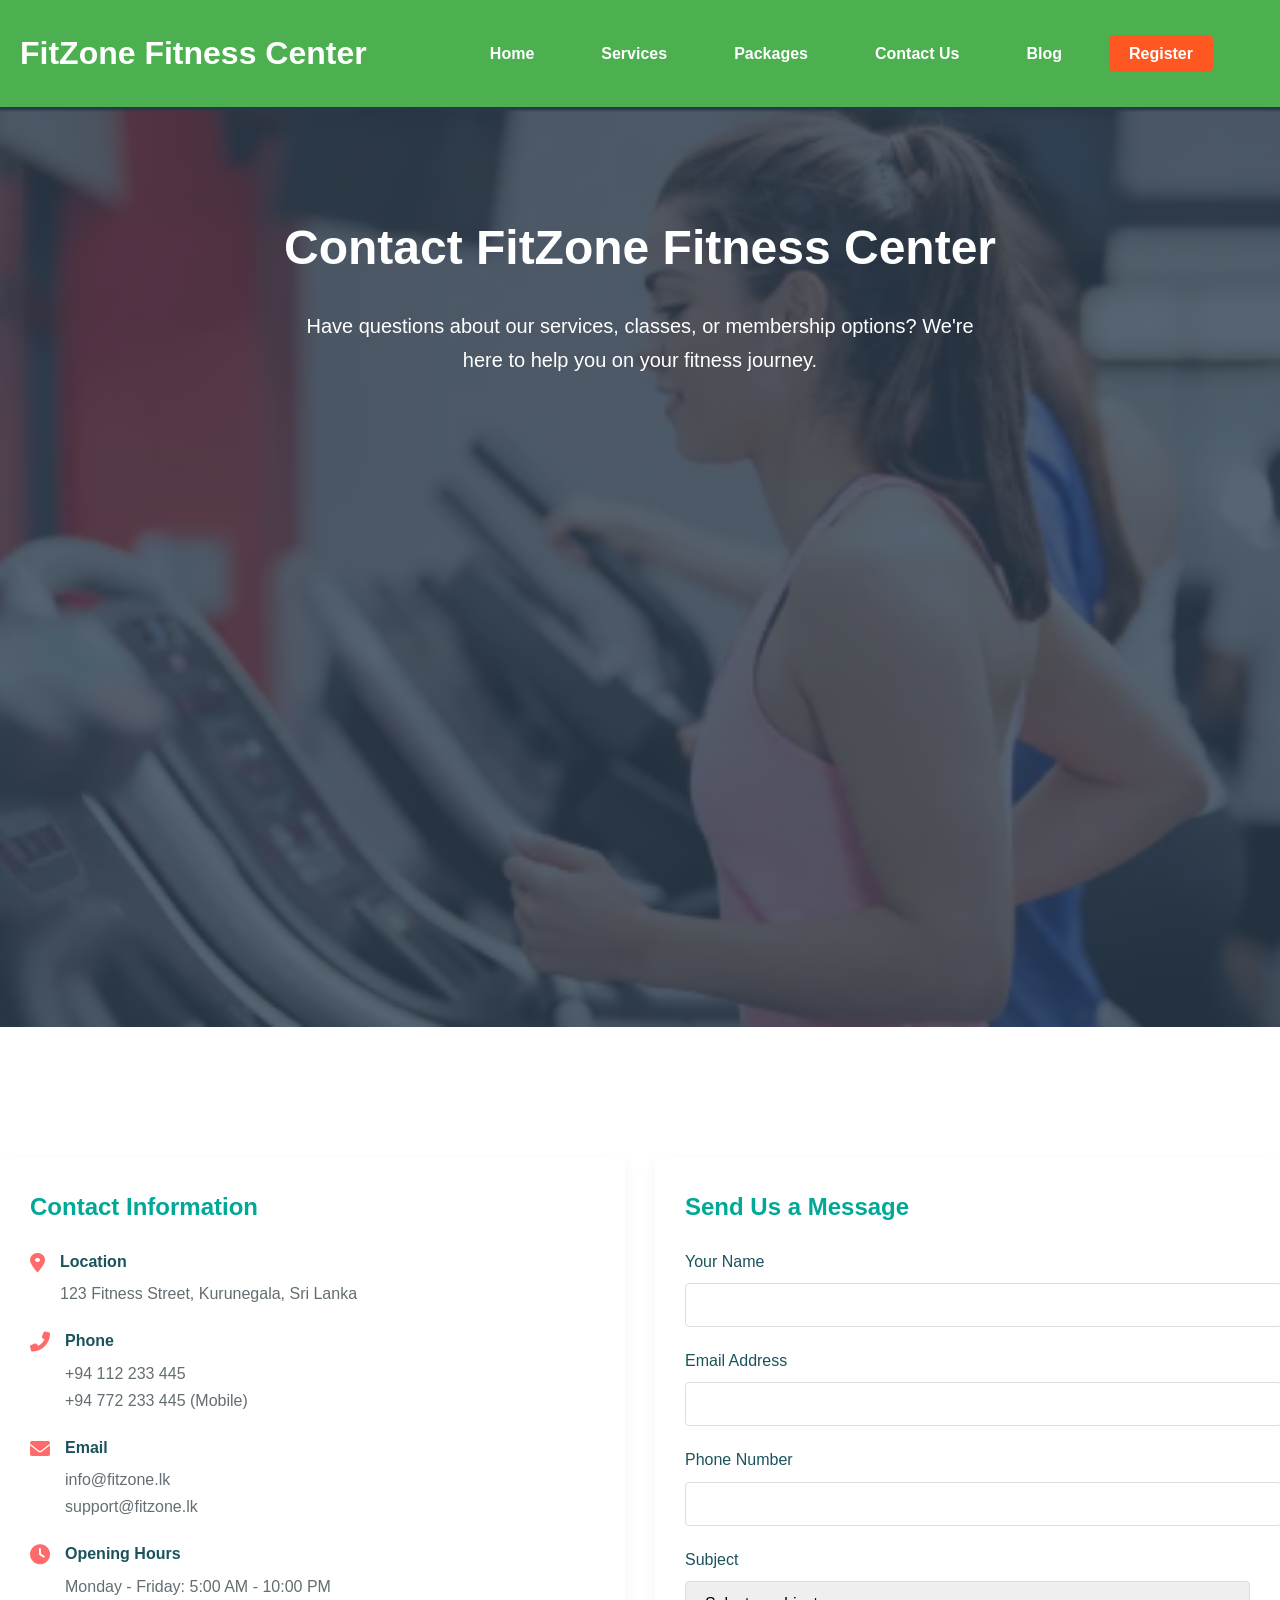
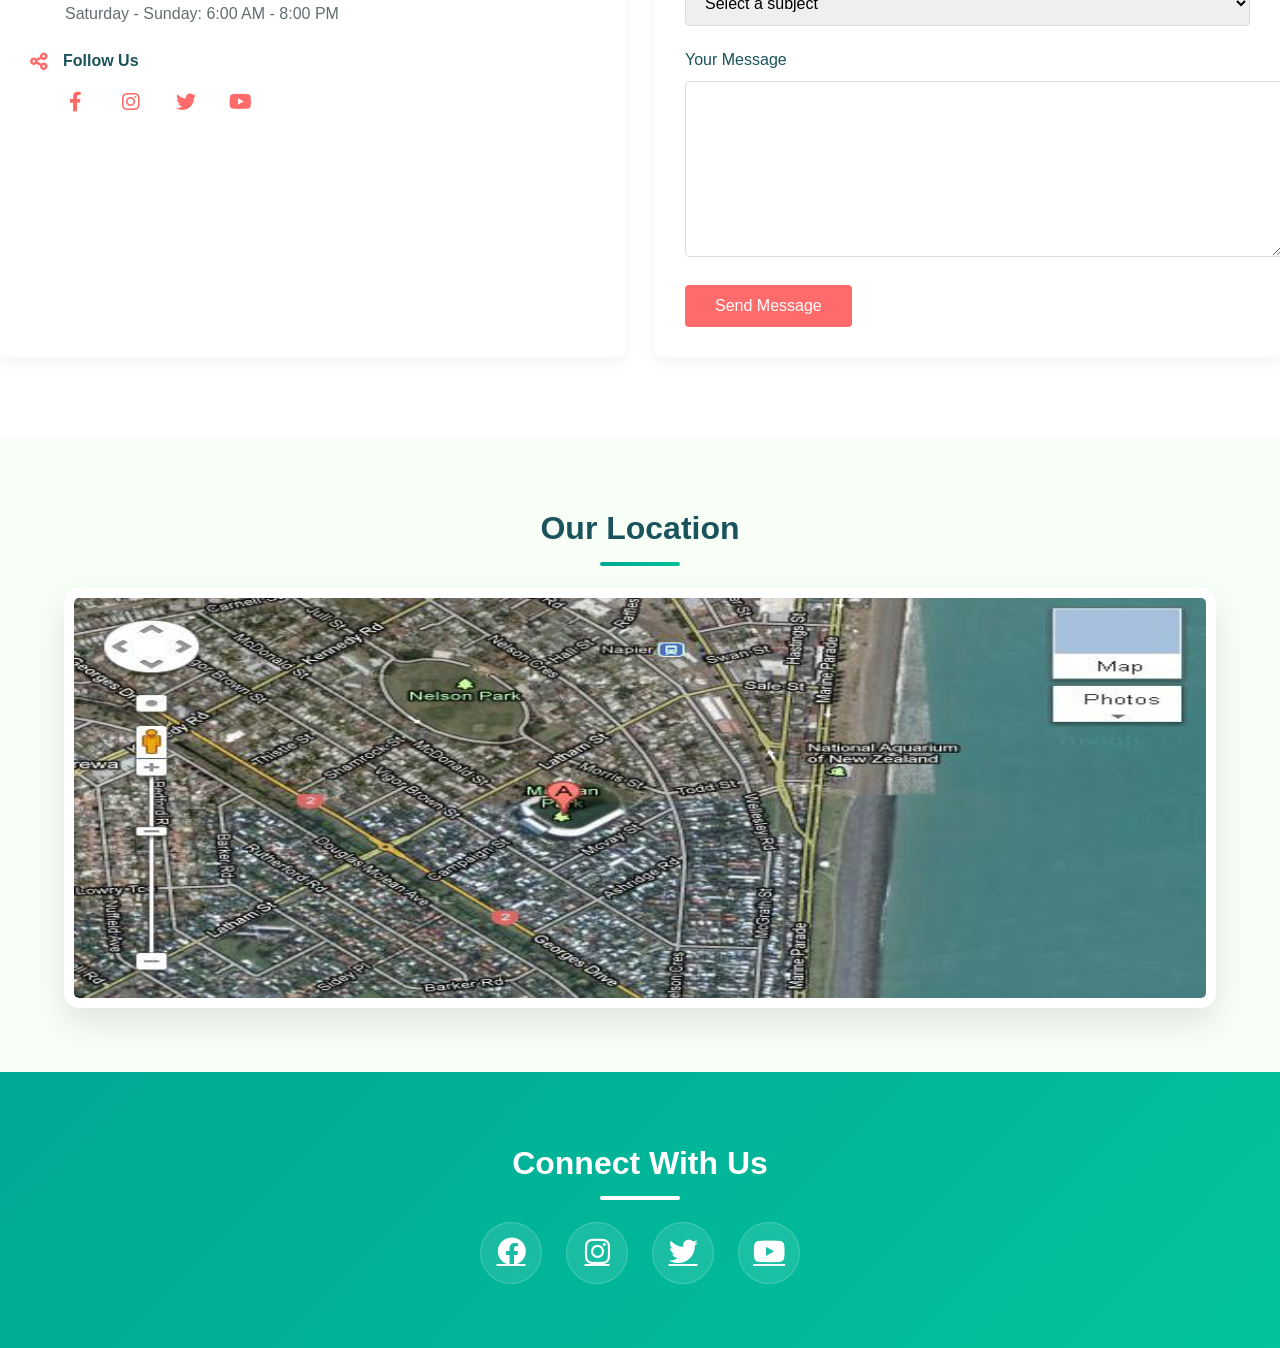
<file: ContactUs.html>
<!DOCTYPE html>
<html lang="en">
<head>
    <meta charset="UTF-8">
    <meta name="viewport" content="width=device-width, initial-scale=1.0">
    <title> FitZone Fitness Center</title>
    <link rel="stylesheet" href="https://cdnjs.cloudflare.com/ajax/libs/font-awesome/6.0.0/css/all.min.css">
    <link rel="stylesheet" href="ContactUs.css">
</head>
<body>
    <header>
        <h1>FitZone Fitness Center</h1>
        
        <nav>
            <ul>
                <li><a href="index.html">Home</a></li>
                <li><a href="services.html">Services</a></li>
                <li><a href="Packages.html">Packages</a></li>
                <li><a href="ContactUs.html">Contact Us</a></li>
                <li><a href="blog.html">Blog</a></li>
                <li><a href="login.html" class = "btn">Register</a></li>
        </nav>
    </header>

    <body>
               
       
      

    <!-- Hero Section -->
    <section class="hero">
        <div class="container">
            <h1>Contact FitZone Fitness Center</h1>
            <p>Have questions about our services, classes, or membership options? We're here to help you on your fitness journey.</p>
        </div>
    </section>

    <!-- Contact Section -->
    <section class="contact-section">
        <div class="container">
            <div class="section-title">
                
            </div>
            
            <div class="contact-container">
                <div class="contact-info">
                    <h3>Contact Information</h3>
                    
                    <div class="info-item">
                        <i class="fas fa-map-marker-alt"></i>
                        <div class="info-content">
                            <h4>Location</h4>
                            <p>123 Fitness Street, Kurunegala, Sri Lanka</p>
                        </div>
                    </div>
                    
                    <div class="info-item">
                        <i class="fas fa-phone-alt"></i>
                        <div class="info-content">
                            <h4>Phone</h4>
                            <p><a href="tel:+94112233445">+94 112 233 445</a></p>
                            <p><a href="tel:+94772233445">+94 772 233 445</a> (Mobile)</p>
                        </div>
                    </div>
                    
                    <div class="info-item">
                        <i class="fas fa-envelope"></i>
                        <div class="info-content">
                            <h4>Email</h4>
                            <p><a href="mailto:info@fitzone.lk">info@fitzone.lk</a></p>
                            <p><a href="mailto:support@fitzone.lk">support@fitzone.lk</a></p>
                        </div>
                    </div>
                    
                    <div class="info-item">
                        <i class="fas fa-clock"></i>
                        <div class="info-content">
                            <h4>Opening Hours</h4>
                            <p>Monday - Friday: 5:00 AM - 10:00 PM</p>
                            <p>Saturday - Sunday: 6:00 AM - 8:00 PM</p>
                        </div>
                    </div>
                    
                    <div class="info-item">
                        <i class="fas fa-share-alt"></i>
                        <div class="info-content">
                            <h4>Follow Us</h4>
                            <div class="social-links">
                                <a href="#"><i class="fab fa-facebook-f"></i></a>
                                <a href="#"><i class="fab fa-instagram"></i></a>
                                <a href="#"><i class="fab fa-twitter"></i></a>
                                <a href="#"><i class="fab fa-youtube"></i></a>
                            </div>
                        </div>
                    </div>
                </div>
                
                <div class="contact-form">
                    <h3>Send Us a Message</h3>
                    <form action="submit_contact.php" method="POST">
                        <div class="form-group">
                            <label for="name">Your Name</label>
                            <input type="text" id="name" name="name" class="form-control" required>
                        </div>
                        
                        <div class="form-group">
                            <label for="email">Email Address</label>
                            <input type="email" id="email" name="email" class="form-control" required>
                        </div>
                        
                        <div class="form-group">
                            <label for="phone">Phone Number</label>
                            <input type="tel" id="phone" name="phone" class="form-control">
                        </div>
                        
                        <div class="form-group">
                            <label for="subject">Subject</label>
                            <select id="subject" name="subject" class="form-control" required>
                                <option value="" disabled selected>Select a subject</option>
                                <option value="membership">Membership Inquiry</option>
                                <option value="classes">Class Schedule</option>
                                <option value="personal-training">Personal Training</option>
                                <option value="feedback">Feedback/Suggestion</option>
                                <option value="other">Other</option>
                            </select>
                        </div>
                        
                        <div class="form-group">
                            <label for="message">Your Message</label>
                            <textarea id="message" name="message" class="form-control" required></textarea>
                        </div>
                        
                        <button type="submit" class="submit-btn">Send Message</button>
                    </form>
                </div>
            </div>
        </div>
    </section>


        <section class="location-map">
            <h2>Our Location</h2>
            <div class="map-container">
                <!-- Google Maps embed code -->
                <img src="kuru.jpg" width="100%" height="450" style="border:0;" allowfullscreen="" loading="lazy"></iframe>
            </div>
        </section>

        <section class="social-media">
            <h2>Connect With Us</h2>
            <div class="social-icons">
                <a href="#"><i class="fab fa-facebook"></i></a>
                <a href="#"><i class="fab fa-instagram"></i></a>
                <a href="#"><i class="fab fa-twitter"></i></a>
                <a href="#"><i class="fab fa-youtube"></i></a>
            </div>
        </section>
    </main>

               
   
    </body>
    </html>
</file>
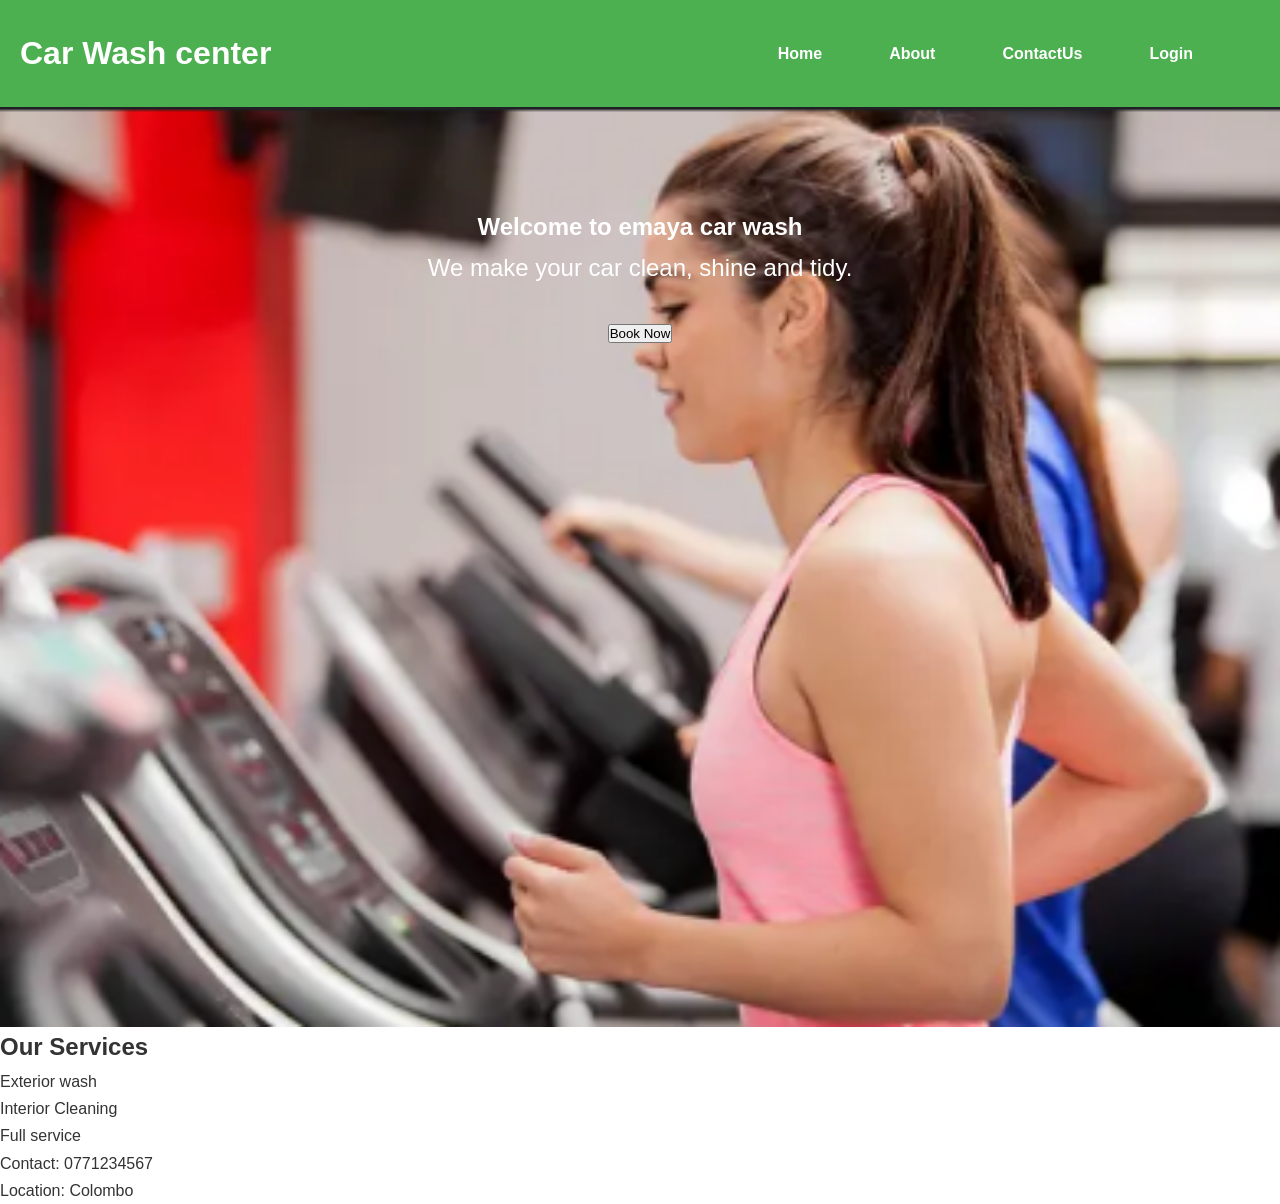
<file: home.html>
<!DOCTYPE html>
<html>
    <head>
         <meta charset="UTF-8">
         <meta name="viewport" content="width=device-width, initial-scale=1.0">
        <title>
            Car Wash center
        </title>

        <link rel ="stylesheet" href = "home.css">
    </head>

    <body>
        <header>
            <h1>   Car Wash center </h1>
            <nav>
                <ul>
                    <li><a href="Home.html"> Home </a></li>
                    <li><a href="About.html"> About </a></li>
                    <li><a href="ContactUs.html"> ContactUs </a></li>
                    <li><a href="Login.html"> Login </a></li>
                </ul>
            </nav>
        </header>

        <section class="hero">
            <h2> Welcome to emaya car wash</h2>
            <p> We make your car clean, shine and tidy. </p>
            <button> Book Now </button>

        </section>

        <section class="services">
            <h2> Our Services </h2>
            <div class="Box"> Exterior wash </div>
            <div class="Box"> Interior Cleaning </div>
            <div class="Box"> Full service </div>
            
        </section>

       <footer>
            <p> Contact: 0771234567</p>
            <p> Location: Colombo</p>
       </footer>

    </body>
</html>
</file>
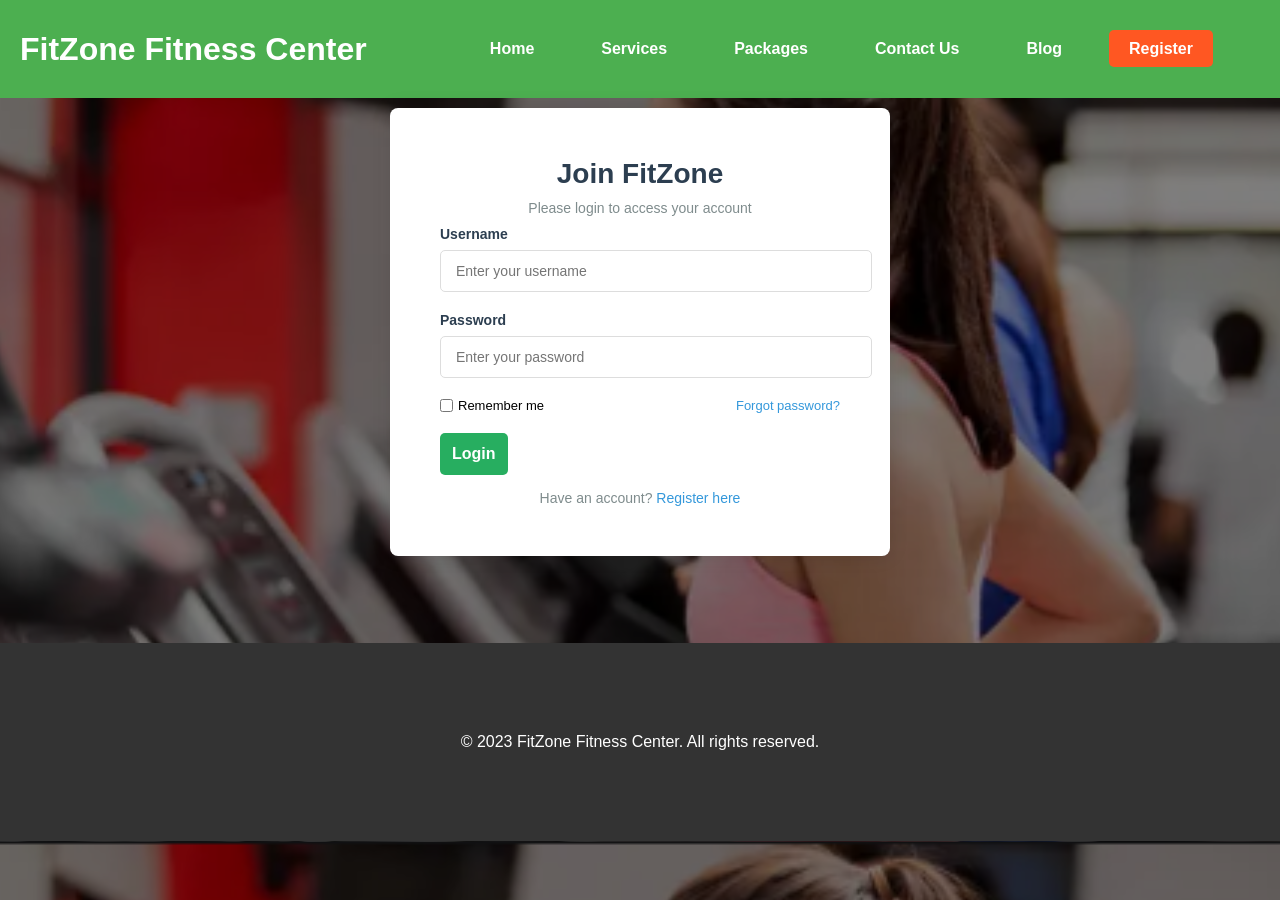
<file: login.html>
<!DOCTYPE html>
<html lang="en">
<head>
    <meta charset="UTF-8">
    <meta name="viewport" content="width=device-width, initial-scale=1.0">
    <title> FitZone Fitness Center</title>
    <link rel="stylesheet" href="login.css">
</head>

<header>
    <h1>FitZone Fitness Center</h1>
    <nav>
        <ul>
            <li><a href="index.html">Home</a></li>
            <li><a href="services.html">Services</a></li>
            <li><a href="Packages.html">Packages</a></li>
            <li><a href="ContactUs.html">Contact Us</a></li>
            <li><a href="blog.html">Blog</a></li>
            <li><a href="login.html" class = "btn">Register</a></li>
</header>
<body>
   
    
    <div class="login-container">
    <div class="login-box">
        <div class="login-header">
            <form action="login.php" method="POST" >  <!-- Must be uppercase POST -->
            <h2>Join FitZone</h2>
            <p>Please login to access your account</p>
        </div>
        <form class="login-form">
            <div class="form-group">
                <label for="username">Username</label>
                <input type="text" id="username" name="username" placeholder="Enter your username" required>
            </div>
            <div class="form-group">
                <label for="password">Password</label>
                <input type="password" id="password" name="password" placeholder="Enter your password" required>
            </div>
            <div class="form-options">
                <div class="remember-me">
                    <input type="checkbox" id="remember" name="remember">
                    <label for="remember">Remember me</label>
                </div>
                <a href="#" class="forgot-password">Forgot password?</a>
            </div>
            <button type="submit" class="login-button">Login</button>
                           <!-- In your login form, add this div if not already present -->
<div class="register-link">
    <p>Have an account? <a href="register.html">Register here</a></p>
</div>
        </form>
    </div>
</div>

<!-- Footer Section -->
<footer>
    <p>&copy; 2023 FitZone Fitness Center. All rights reserved.</p>
    <div class="social-media">
        <a href="https://facebook.com/fitzone" target="_blank"><i class="fab fa-facebook"></i></a>
        <a href="https://twitter.com/fitzone" target="_blank"><i class="fab fa-twitter"></i></a>
        <a href="https://instagram.com/fitzone" target="_blank"><i class="fab fa-instagram"></i></a>
    </div>
</footer>
</body>
</html>
</file>
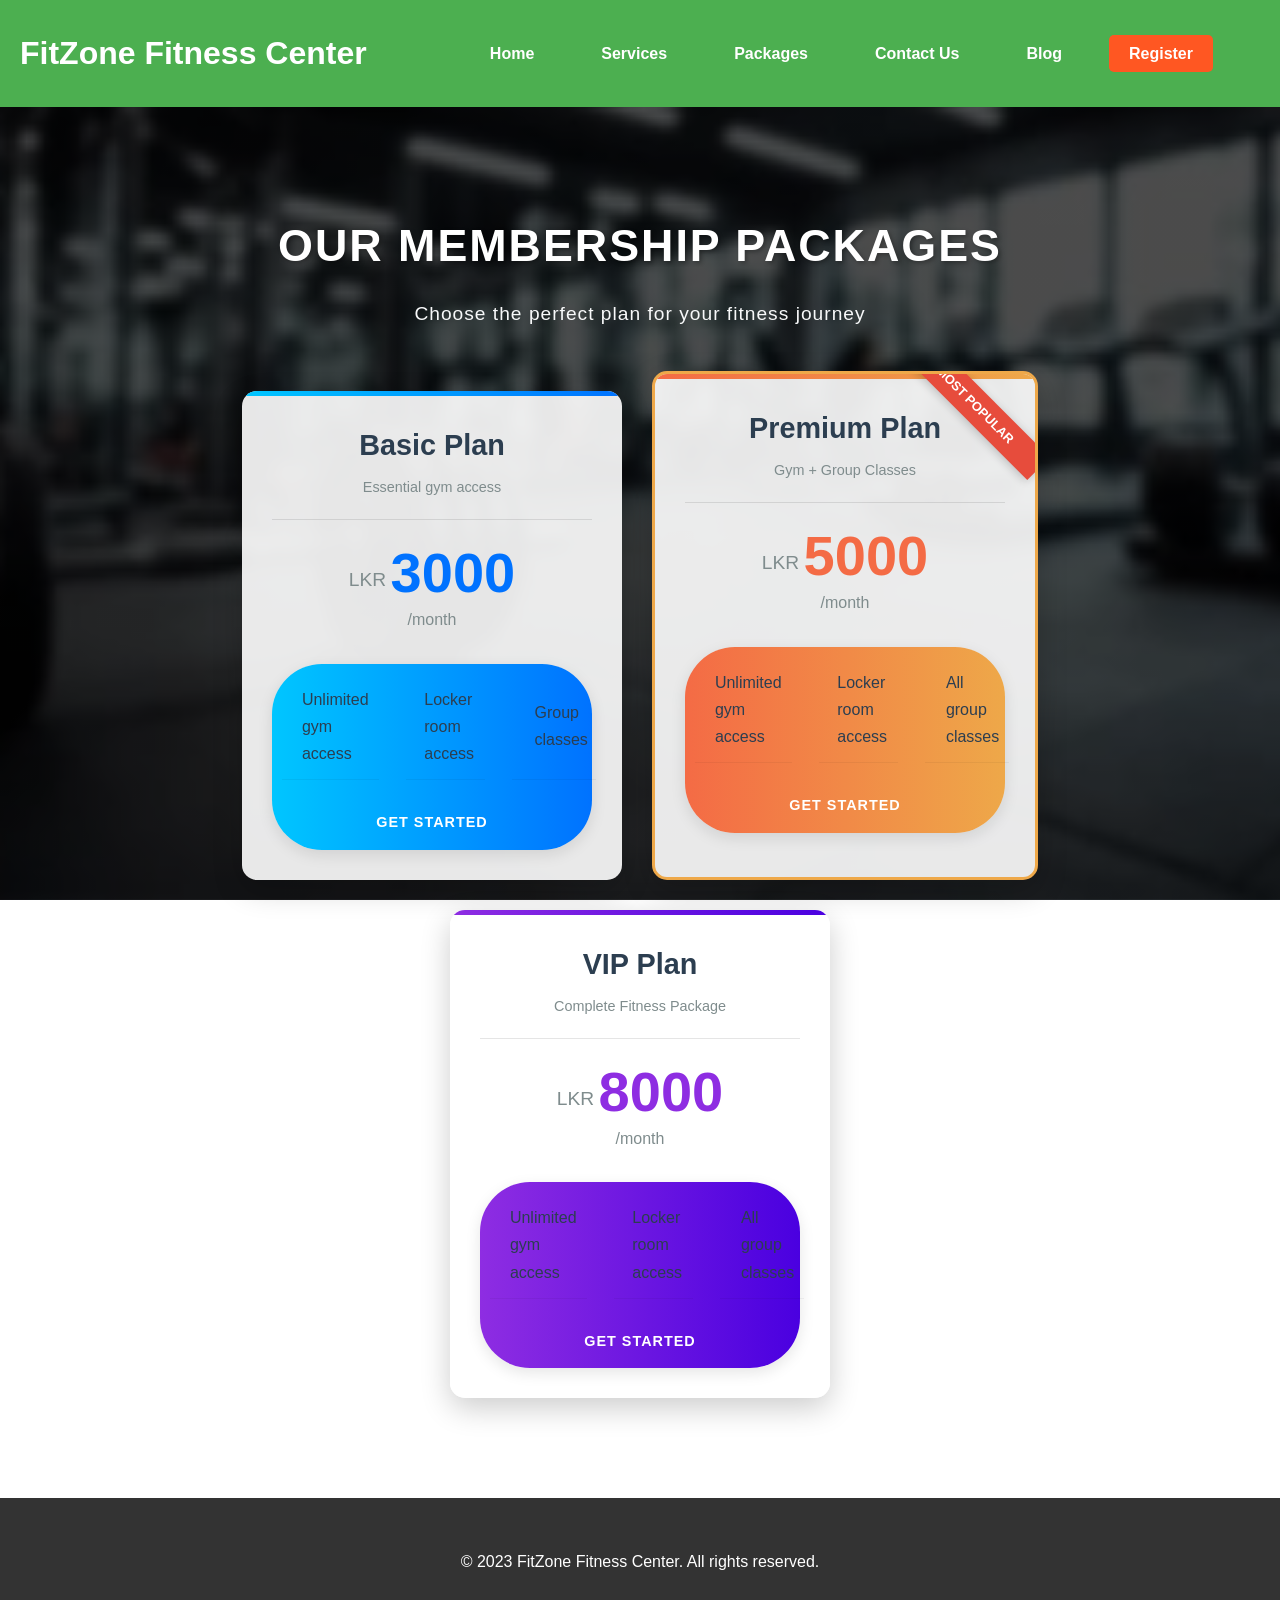
<file: Packages.html>
<!DOCTYPE html>
<html lang="en">
<head>
    <meta charset="UTF-8">
    <meta name="viewport" content="width=device-width, initial-scale=1.0">
    <title>Membership - FitZone Fitness Center</title>
    <link rel="stylesheet" href="Packges.css">
</head>
<body>
    <header>
        <h1>FitZone Fitness Center</h1>
        <nav>
            <ul>
                <li><a href="index.html">Home</a></li>
                <li><a href="services.html">Services</a></li>
                <li><a href="Packages.html">Packages</a></li>
                <li><a href="ContactUs.html">Contact Us</a></li>
                <li><a href="blog.html">Blog</a></li>
                <li><a href="login.html" class = "btn">Register</a></li>
            </ul>
        </nav>

       </header>

   <!-- Membership Section -->
<section class="membership">
    <div class="container">
        <h2 class="section-title">Our Membership Packages</h2>
        <p class="section-subtitle">Choose the perfect plan for your fitness journey</p>
        
        <div class="plans-container">
            <!-- Basic Plan -->
            <div class="plan-card basic">
                <div class="plan-header">
                    <h3>Basic Plan</h3>
                    <p class="plan-description">Essential gym access</p>
                </div>
                <div class="plan-price">
                    <span class="currency">LKR</span>
                    <span class="amount">3000</span>
                    <span class="period">/month</span>
                </div>
                <ul class="plan-features">
                    <li><i class="fas fa-check"></i> Unlimited gym access</li>
                    <li><i class="fas fa-check"></i> Locker room access</li>
                    <li class="not-included"><i class="fas fa-times"></i> Group classes</li>
                    <li class="not-included"><i class="fas fa-times"></i> Personal training</li>
                </ul>
                <a href="signup.html?plan=Basic Plan" class="btn-plan">Get Started</a>
            </div>

            <!-- Premium Plan -->
            <div class="plan-card premium featured">
                <div class="popular-tag">Most Popular</div>
                <div class="plan-header">
                    <h3>Premium Plan</h3>
                    <p class="plan-description">Gym + Group Classes</p>
                </div>
                <div class="plan-price">
                    <span class="currency">LKR</span>
                    <span class="amount">5000</span>
                    <span class="period">/month</span>
                </div>
                <ul class="plan-features">
                    <li><i class="fas fa-check"></i> Unlimited gym access</li>
                    <li><i class="fas fa-check"></i> Locker room access</li>
                    <li><i class="fas fa-check"></i> All group classes</li>
                    <li i class="fas fa-times"></i> Personal training</li>
                </ul>
                <a href="signup.html?plan=Premium Plan" class="btn-plan">Get Started</a>
            </div>

            <!-- VIP Plan -->
            <div class="plan-card vip">
                <div class="plan-header">
                    <h3>VIP Plan</h3>
                    <p class="plan-description">Complete Fitness Package</p>
                </div>
                <div class="plan-price">
                    <span class="currency">LKR</span>
                    <span class="amount">8000</span>
                    <span class="period">/month</span>
                </div>
                <ul class="plan-features">
                    <li><i class="fas fa-check"></i> Unlimited gym access</li>
                    <li><i class="fas fa-check"></i> Locker room access</li>
                    <li><i class="fas fa-check"></i> All group classes</li>
                    <li><i class="fas fa-check"></i> Personal training sessions</li>
                </ul>
                <a href="signup.html?plan=VIP Plan" class="btn-plan">Get Started</a>
            </div>
        </div>
    </div>
</section>
   



    <!-- Footer Section -->
    <footer>
        <p>&copy; 2023 FitZone Fitness Center. All rights reserved.</p>
        <div class="social-media">
            <a href="https://facebook.com/fitzone" target="_blank"><i class="fab fa-facebook"></i></a>
            <a href="https://twitter.com/fitzone" target="_blank"><i class="fab fa-twitter"></i></a>
            <a href="https://instagram.com/fitzone" target="_blank"><i class="fab fa-instagram"></i></a>
        </div>
    </footer>
</body>
</html>
</file>
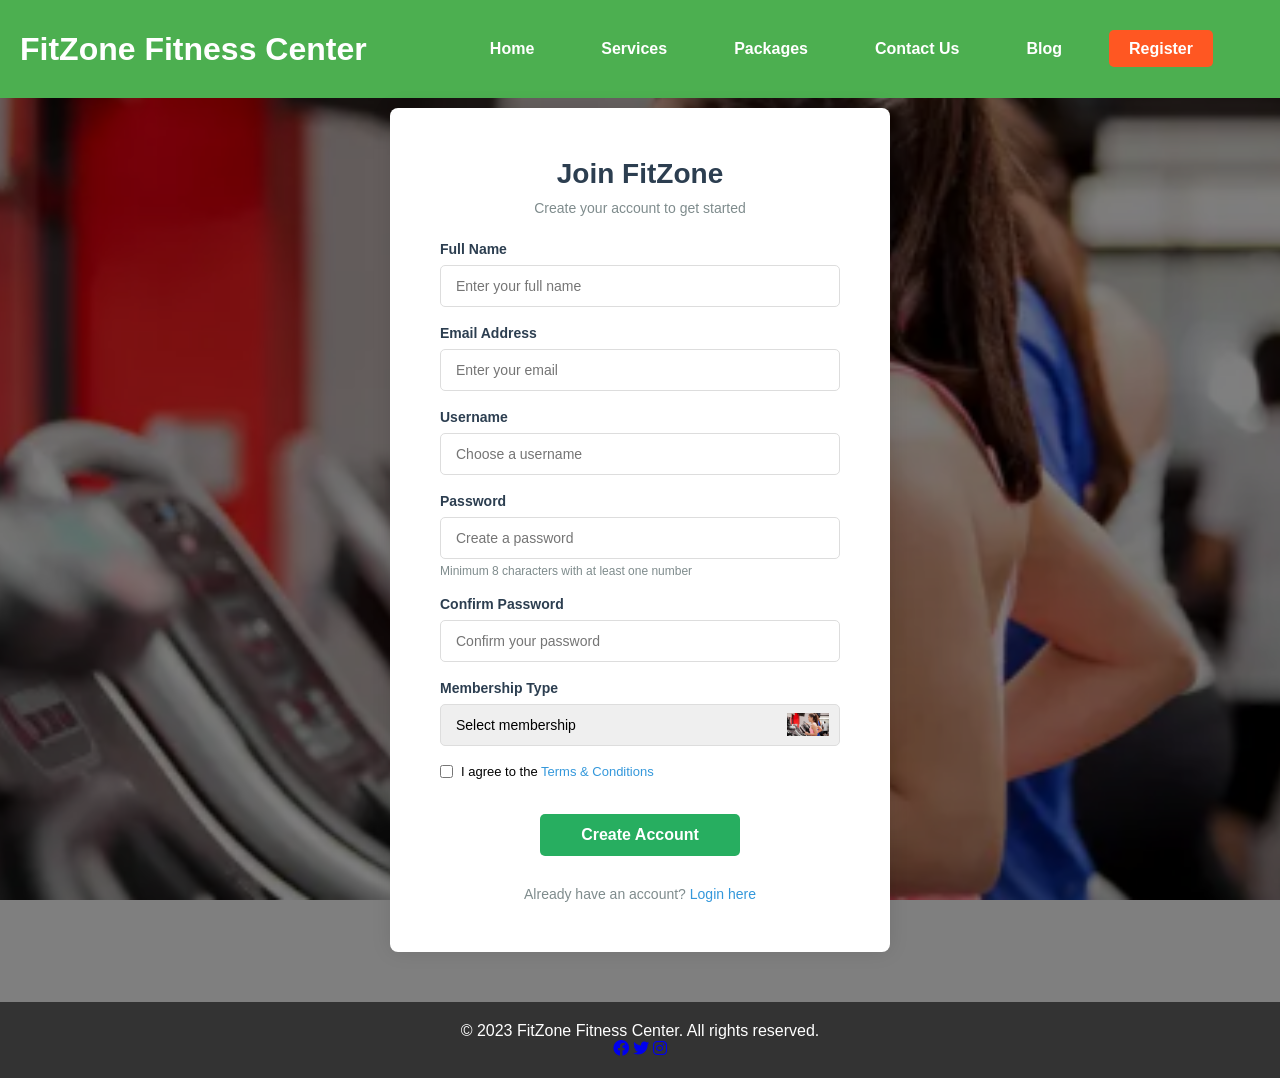
<file: register.html>
<!DOCTYPE html>
<html lang="en">
<head>
    <meta charset="UTF-8">
    <meta name="viewport" content="width=device-width, initial-scale=1.0">
    <title>FitZone Fitness Center</title>
    <link rel="stylesheet" href="register.css">
    <!-- Add Font Awesome for icons -->
    <link rel="stylesheet" href="https://cdnjs.cloudflare.com/ajax/libs/font-awesome/6.0.0/css/all.min.css">
</head>

<body>
    <header>
        <h1>FitZone Fitness Center</h1>
        <nav>
            <ul>
                <li><a href="index.html">Home</a></li>
                <li><a href="services.html">Services</a></li>
                <li><a href="Packages.html">Packages</a></li>
                <li><a href="ContactUs.html">Contact Us</a></li>
                <li><a href="blog.html">Blog</a></li>
                <li><a href="register.html" class="btn">Register</a></li>
            </ul>
        </nav>
    </header>

    <div class="register-container">
        <div class="register-box">
            <div class="register-header">
                <h2>Join FitZone</h2>
                <p>Create your account to get started</p>
            </div>
            
            <!-- Error Messages Display -->
            <div id="error-messages" style="display:none; color:red; margin-bottom:20px;"></div>
            
            <form action="register.php" method="POST" class="register-form">
                <div class="form-group">
                    <label for="fullname">Full Name</label>
                    <input type="text" id="fullname" name="fullname" placeholder="Enter your full name" required>
                </div>
                <div class="form-group">
                    <label for="email">Email Address</label>
                    <input type="email" id="email" name="email" placeholder="Enter your email" required>
                </div>
                <div class="form-group">
                    <label for="username">Username</label>
                    <input type="text" id="username" name="username" placeholder="Choose a username" required>
                </div>
                <div class="form-group">
                    <label for="password">Password</label>
                    <input type="password" id="password" name="password" placeholder="Create a password" required>
                    <div class="password-hint">Minimum 8 characters with at least one number</div>
                </div>
                <div class="form-group">
                    <label for="confirm-password">Confirm Password</label>
                    <input type="password" id="confirm-password" name="confirm-password" placeholder="Confirm your password" required>
                </div>
                <div class="form-group">
                    <label for="membership">Membership Type</label>
                    <select id="membership" name="membership" required>
                        <option value="" disabled selected>Select membership</option>
                        <option value="basic">Basic ($29/month)</option>
                        <option value="standard">Standard ($49/month)</option>
                        <option value="premium">Premium ($79/month)</option>
                    </select>
                </div>
                <div class="form-options">
                    <div class="terms-agreement">
                        <input type="checkbox" id="terms" name="terms" required>
                        <label for="terms">I agree to the <a href="#">Terms & Conditions</a></label>
                    </div>
                </div>

                <button type="submit" class="register-button">Create Account</button>
                
                <div class="login-link">
                    <p>Already have an account? <a href="login.html">Login here</a></p>
                </div>

                </form>
        </div>
    </div>

    <footer>
        <p>&copy; 2023 FitZone Fitness Center. All rights reserved.</p>
        <div class="social-media">
            <a href="https://facebook.com/fitzone" target="_blank"><i class="fab fa-facebook"></i></a>
            <a href="https://twitter.com/fitzone" target="_blank"><i class="fab fa-twitter"></i></a>
            <a href="https://instagram.com/fitzone" target="_blank"><i class="fab fa-instagram"></i></a>
        </div>
    </footer>

    <script>
        // Display errors from PHP if they exist
        document.addEventListener('DOMContentLoaded', function() {
            const urlParams = new URLSearchParams(window.location.search);
            const errors = urlParams.get('errors');
            
            if (errors) {
                const errorDiv = document.getElementById('error-messages');
                errorDiv.style.display = 'block';
                errorDiv.innerHTML = `
                    <h3>Please fix these errors:</h3>
                    <ul>
                        ${errors.split('|').map(error => `<li>${error}</li>`).join('')}
                    </ul>
                `;
            }
        });
    </script>
</body>
</html>
</file>
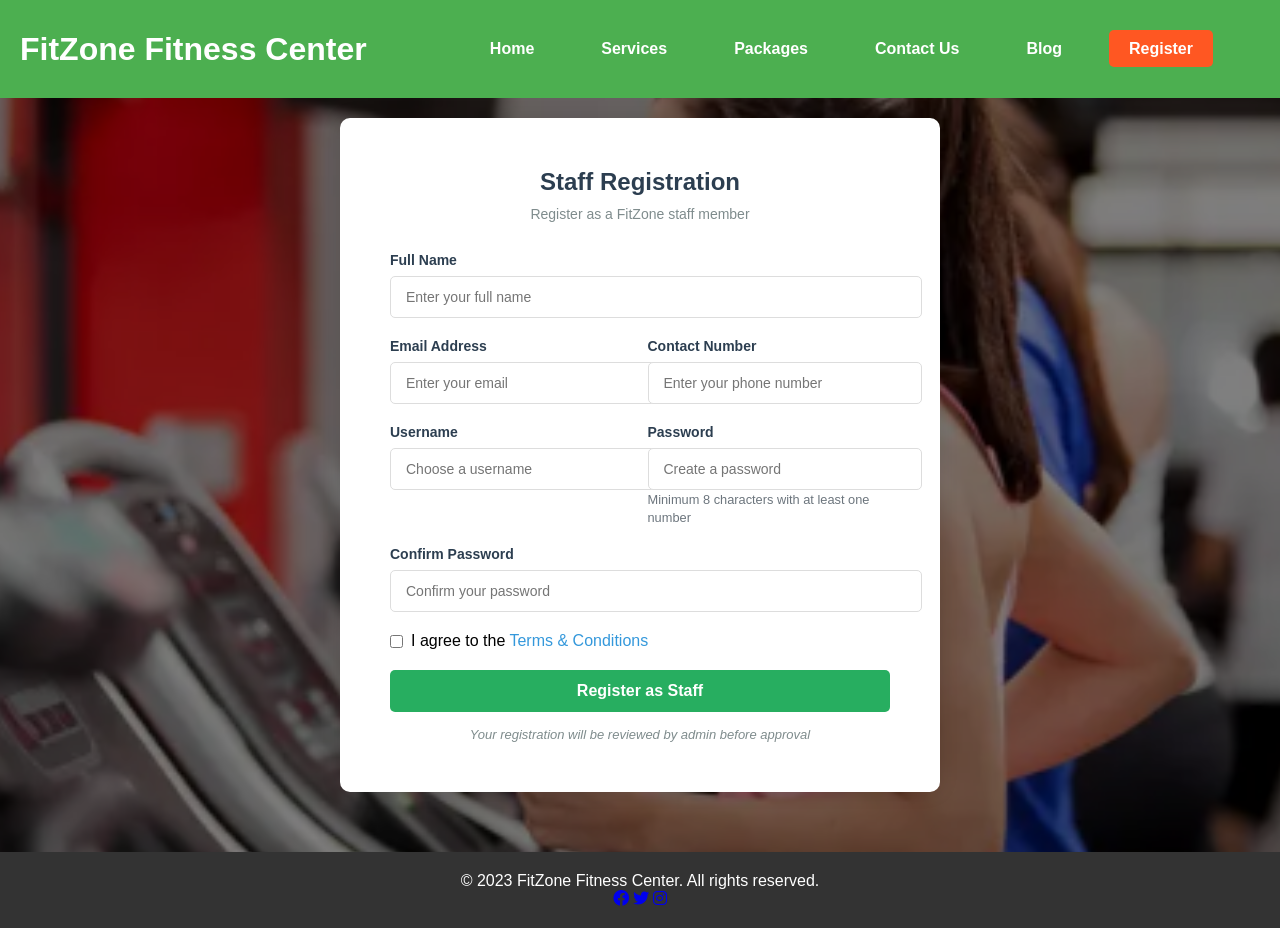
<file: staffregistration.html>
<!DOCTYPE html>
<html lang="en">
<head>
    <meta charset="UTF-8">
    <meta name="viewport" content="width=device-width, initial-scale=1.0">
    <title>FitZone Fitness Center - Staff Registration</title>
    <link rel="stylesheet" href="staffregistration.css">
    <link rel="stylesheet" href="https://cdnjs.cloudflare.com/ajax/libs/font-awesome/6.0.0/css/all.min.css">
    <style>
        .error-messages {
            color: #dc3545;
            background-color: #f8d7da;
            border: 1px solid #f5c6cb;
            padding: 15px;
            border-radius: 5px;
            margin-bottom: 20px;
            display: none;
        }
        .error-messages ul {
            margin: 0;
            padding-left: 20px;
        }
        .error-field {
            border: 1px solid #dc3545 !important;
        }
        .form-text {
            font-size: 0.8em;
            color: #6c757d;
        }
    </style>
</head>

<body>
    <header>
        <h1>FitZone Fitness Center</h1>
        <nav>
            <ul>
                <li><a href="index.html">Home</a></li>
                <li><a href="services.html">Services</a></li>
                <li><a href="Packages.html">Packages</a></li>
                <li><a href="ContactUs.html">Contact Us</a></li>
                <li><a href="blog.html">Blog</a></li>
                <li><a href="register.html" class="btn">Register</a></li>
            </ul>
        </nav>
    </header>

    <div class="registration-container">
        <div class="registration-header">
            <h2>Staff Registration</h2>
            <p>Register as a FitZone staff member</p>
        </div>

        <!-- Error Messages Display -->
        <div id="error-messages" class="error-messages">
            <h3>Please fix these errors:</h3>
            <ul id="error-list"></ul>
        </div>
        
        <form id="staff-registration-form" action="staffregistration.php" method="POST">
            <!-- Personal Information -->
            <div class="form-group">
                <label for="fullname">Full Name</label>
                <input type="text" id="fullname" name="fullname" placeholder="Enter your full name" required>
            </div>
            
            <div class="form-row">
                <div class="form-group">
                    <label for="email">Email Address</label>
                    <input type="email" id="email" name="email" placeholder="Enter your email" required>
                </div>
                <div class="form-group">
                    <label for="phone">Contact Number</label>
                    <input type="tel" id="phone" name="phone" placeholder="Enter your phone number" required>
                </div>
            </div>
            
            
            <!-- Login Credentials -->
            <div class="form-row">
                <div class="form-group">
                    <label for="username">Username</label>
                    <input type="text" id="username" name="username" placeholder="Choose a username" required>
                </div>
                <div class="form-group">
                    <label for="password">Password</label>
                    <input type="password" id="password" name="password" placeholder="Create a password" required>
                    <small class="form-text">Minimum 8 characters with at least one number</small>
                </div>
            </div>
            
            <div class="form-group">
                <label for="confirm_password">Confirm Password</label>
                <input type="password" id="confirm_password" name="confirm_password" placeholder="Confirm your password" required>
            </div>
            
            <!-- Terms and Conditions -->
            <div class="terms-agreement">
                <input type="checkbox" id="terms" name="terms" required>
                <label for="terms">I agree to the <a href="#">Terms & Conditions</a></label>
            </div>
            
            <button type="submit" class="submit-button">Register as Staff</button>
            
            <p class="admin-notice">Your registration will be reviewed by admin before approval</p>
        </form>
    </div>

    <footer>
        <p>&copy; 2023 FitZone Fitness Center. All rights reserved.</p>
        <div class="social-media">
            <a href="https://facebook.com/fitzone" target="_blank"><i class="fab fa-facebook"></i></a>
            <a href="https://twitter.com/fitzone" target="_blank"><i class="fab fa-twitter"></i></a>
            <a href="https://instagram.com/fitzone" target="_blank"><i class="fab fa-instagram"></i></a>
        </div>
    </footer>

    <script>
        // Load saved form data from session when page loads
        document.addEventListener('DOMContentLoaded', function() {
            // Try to get form data from URL parameters (fallback)
            const urlParams = new URLSearchParams(window.location.search);
            const errors = urlParams.get('errors');
            
            if (errors) {
                const errorDiv = document.getElementById('error-messages');
                const errorList = document.getElementById('error-list');
                
                errorDiv.style.display = 'block';
                errors.split('|').forEach(error => {
                    const li = document.createElement('li');
                    li.textContent = error;
                    errorList.appendChild(li);
                });
                
                errorDiv.scrollIntoView({ behavior: 'smooth' });
            }
            
            // Client-side validation
            document.getElementById('staff-registration-form').addEventListener('submit', function(e) {
                // Clear previous errors
                document.getElementById('error-list').innerHTML = '';
                document.getElementById('error-messages').style.display = 'none';
                
                // Remove error highlights
                const errorFields = document.querySelectorAll('.error-field');
                errorFields.forEach(field => field.classList.remove('error-field'));
                
                // Validate form
                const errors = [];
                
                // Check required fields
                const requiredFields = [
                    'fullname', 'email', 'phone', 'position', 
                    'staff_id', 'joining_date', 'username', 
                    'password', 'confirm_password'
                ];
                
                requiredFields.forEach(field => {
                    const element = document.getElementById(field);
                    if (!element.value.trim()) {
                        errors.push(`${field.replace('_', ' ')} is required`);
                        element.classList.add('error-field');
                    }
                });
                
                // Validate email format
                const email = document.getElementById('email').value;
                if (email && !/^[^\s@]+@[^\s@]+\.[^\s@]+$/.test(email)) {
                    errors.push("Invalid email format");
                    document.getElementById('email').classList.add('error-field');
                }
                
                // Validate username length
                const username = document.getElementById('username').value;
                if (username && username.length < 4) {
                    errors.push("Username must be at least 4 characters");
                    document.getElementById('username').classList.add('error-field');
                }
                
                // Validate password strength
                const password = document.getElementById('password').value;
                if (password) {
                    if (password.length < 8) {
                        errors.push("Password must be at least 8 characters");
                        document.getElementById('password').classList.add('error-field');
                    }
                    if (!/\d/.test(password)) {
                        errors.push("Password must contain at least one number");
                        document.getElementById('password').classList.add('error-field');
                    }
                }
                
                // Validate password match
                const confirmPassword = document.getElementById('confirm_password').value;
                if (password && confirmPassword && password !== confirmPassword) {
                    errors.push("Passwords do not match");
                    document.getElementById('password').classList.add('error-field');
                    document.getElementById('confirm_password').classList.add('error-field');
                }
                
                // Validate terms checkbox
                if (!document.getElementById('terms').checked) {
                    errors.push("You must agree to the terms");
                    document.getElementById('terms').classList.add('error-field');
                }
                
                // If errors found, prevent submission
                if (errors.length > 0) {
                    e.preventDefault();
                    const errorList = document.getElementById('error-list');
                    errors.forEach(error => {
                        const li = document.createElement('li');
                        li.textContent = error;
                        errorList.appendChild(li);
                    });
                    document.getElementById('error-messages').style.display = 'block';
                    document.getElementById('error-messages').scrollIntoView({ behavior: 'smooth' });
                }
            });
        });
    </script>
</body>
</html>
</file>
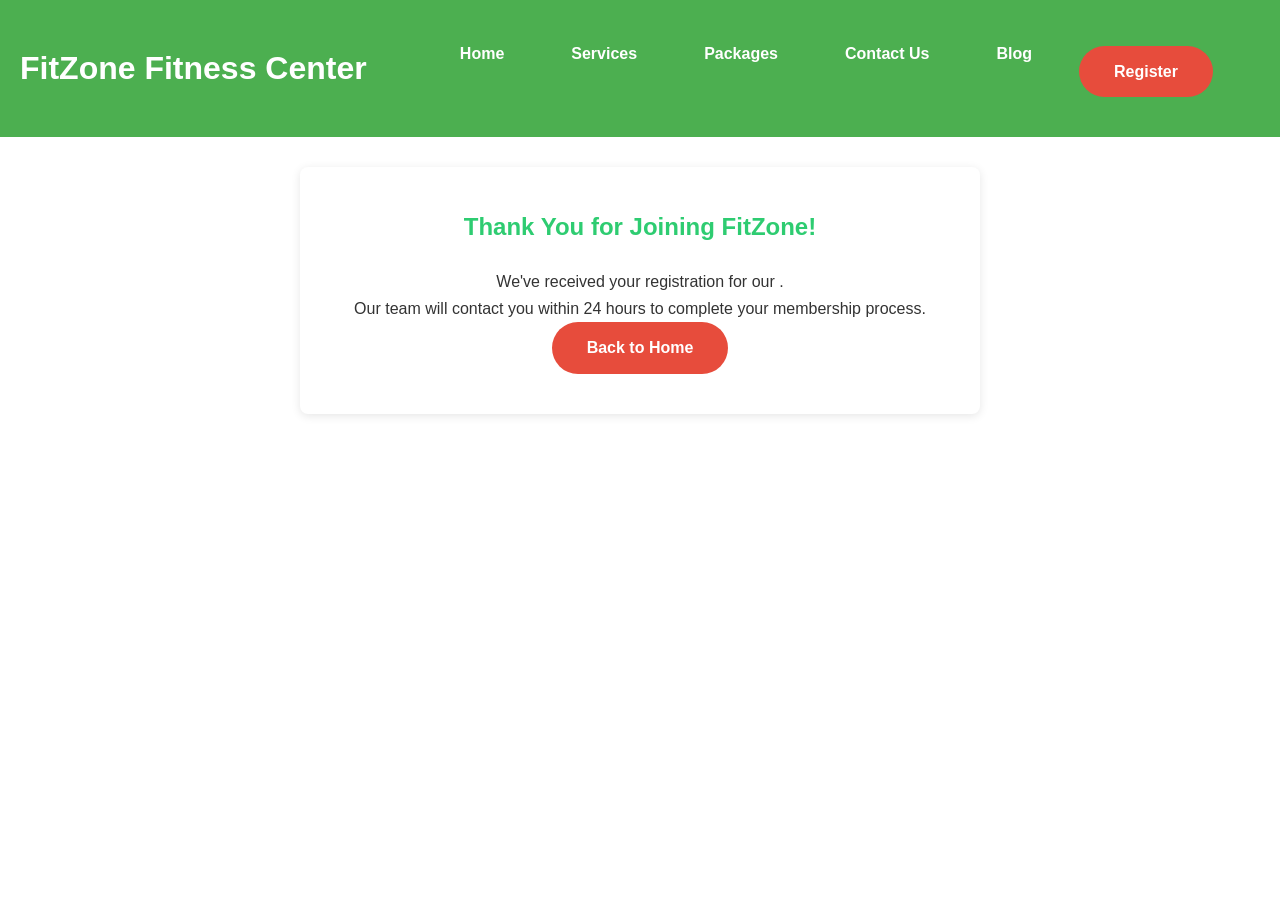
<file: thankyou.html>
<!DOCTYPE html>
<html lang="en">
<head>
    <meta charset="UTF-8">
    <meta name="viewport" content="width=device-width, initial-scale=1.0">
    <title>Membership - FitZone Fitness Center</title>
    <link rel="stylesheet" href="thankyou.css">
</head>
<body>
    <header>
        <h1>FitZone Fitness Center</h1>
        <nav>
            <ul>
                <li><a href="index.html">Home</a></li>
                <li><a href="services.html">Services</a></li>
                <li><a href="Packages.html">Packages</a></li>
                <li><a href="ContactUs.html">Contact Us</a></li>
                <li><a href="blog.html">Blog</a></li>
                <li><a href="login.html" class = "btn">Register</a></li>
            </ul>
        </nav>

       </header>

    <main class="container">
        <section class="thank-you">
            <h2>Thank You for Joining FitZone!</h2>
            <div id="planInfo"></div>
            <p>We've received your registration for our <span id="membershipPlan"></span>.</p>
            <p>Our team will contact you within 24 hours to complete your membership process.</p>
            <a href="index.html" class="btn">Back to Home</a>
        </section>
    </main>

   

    <script>
        // Display the selected plan
        const urlParams = new URLSearchParams(window.location.search);
        const plan = urlParams.get('plan');
        if (plan) {
            document.getElementById('membershipPlan').textContent = plan;
        }
    </script>

   
</body>
</body>
</html>
</file>
<file: ContactUs.css>
/* General Styles */

*{
    padding: 0;
    margin: 0;
}



.navbar{
    width:1200px;
    height: 75px;
    margin: auto;
}

.icon{
    width: 200px;
    float: left;
    height: 70px;

}

.logo{
    color: #333;
    font-size: 25px;
    font-family: Arial;
    padding-left: 20px;
    float: left;
    padding-top: 10px;
}

body {
    font-family: 'Roboto', sans-serif;
    margin: 0;
    padding: 0;
    line-height: 1.7;
    color: #333;
    justify-content: center; /* Centers horizontally */
    align-items: center;     /* Centers vertically */
    min-height: max-content;
}


header {
    background-color: #4CAF50;
    color: white;
    padding: 20px 20px;
    display: flex;
    justify-content: space-between;
    align-items: center;
}


.menu
{
    width: 600px;
    float: right;
    height:90px;

}

ul{
    float: left;
    display: flex;
    align-items: right;
    justify-content: right;
    margin: 10px;
    padding: 10px;

}

ul li{
    list-style: none;
    margin-right: 27px;
    
}
    
    
ul li a{
   
    margin-top: 6px;
    display: inline;
    font-size: 1rem;
    padding: 10px 20px;
    color: white;
    text-decoration: none;
    font-weight: bold;

}

.hero {
    background-image: url('gym.webp');
    background-size: cover;
    background-position: center;
    height: 80vh;
    color:white;
    text-align: center;
    padding: 100px 100px;
}

.hero h1 {
    font-size: 3rem;
    margin-bottom: 50px;
}

.hero p {
    font-size: 1.5rem;
    margin-bottom: 30px;
}


/* Enhanced Contact Page Styles */
:root {
    --primary-color: #00a896;  /* Vibrant teal */
    --secondary-color: #ff6b6b; /* Warm coral */
    --accent-color: #ffbe0b;   /* Energetic yellow */
    --dark-color: #1a535c;     /* Deep teal */
    --light-color: #f7fff7;    /* Crisp off-white */
    --text-color: #2d3436;
    --text-light: #636e72;
    --gradient-primary: linear-gradient(135deg, var(--primary-color), #02c39a);
    --gradient-secondary: linear-gradient(135deg, var(--secondary-color), #ff8e8e);
  }
  
   /* Hero Section */
   .hero {
    background: linear-gradient(rgba(44, 62, 80, 0.8), rgba(44, 62, 80, 0.8)), 
                url('k.png');
    background-size: cover;
    background-position: center;
    color: white;
    text-align: center;
    padding: 100px 20px;
}

.hero h1 {
    font-size: 48px;
    margin-bottom: 20px;
}

.hero p {
    font-size: 20px;
    max-width: 700px;
    margin: 0 auto 30px;
}

/* Contact Section */
.contact-section {
    padding: 80px 0;
}

.section-title {
    text-align: center;
    margin-bottom: 50px;
}

.section-title h2 {
    font-size: 36px;
    color: var(--primary-color);
    margin-bottom: 15px;
    position: relative;
    display: inline-block;
}

.section-title h2::after {
    content: '';
    position: absolute;
    width: 50px;
    height: 3px;
    background-color: var(--secondary-color);
    bottom: -10px;
    left: 50%;
    transform: translateX(-50%);
}

.contact-container {
    display: grid;
    grid-template-columns: repeat(auto-fit, minmax(300px, 1fr));
    gap: 30px;
}

.contact-info {
    background-color: white;
    padding: 30px;
    border-radius: 8px;
    box-shadow: 0 5px 15px rgba(0, 0, 0, 0.05);
}

.contact-info h3 {
    color: var(--primary-color);
    margin-bottom: 20px;
    font-size: 24px;
}

.info-item {
    display: flex;
    align-items: flex-start;
    margin-bottom: 20px;
}

.info-item i {
    color: var(--secondary-color);
    font-size: 20px;
    margin-right: 15px;
    margin-top: 5px;
}

.info-content h4 {
    color: var(--dark-color);
    margin-bottom: 5px;
}

.info-content p, .info-content a {
    color: var(--text-light);
    text-decoration: none;
    transition: color 0.3s;
}

.info-content a:hover {
    color: var(--secondary-color);
}

/* Contact Form */
.contact-form {
    background-color: white;
    padding: 30px;
    border-radius: 8px;
    box-shadow: 0 5px 15px rgba(0, 0, 0, 0.05);
}

.contact-form h3 {
    color: var(--primary-color);
    margin-bottom: 20px;
    font-size: 24px;
}

.form-group {
    margin-bottom: 20px;
}

.form-group label {
    display: block;
    margin-bottom: 8px;
    color: var(--dark-color);
    font-weight: 500;
}

.form-control {
    width: 100%;
    padding: 12px 15px;
    border: 1px solid #ddd;
    border-radius: 4px;
    font-size: 16px;
    transition: border-color 0.3s;
}

.form-control:focus {
    outline: none;
    border-color: var(--accent-color);
}

textarea.form-control {
    min-height: 150px;
    resize: vertical;
}

.submit-btn {
    background-color: var(--secondary-color);
    color: white;
    border: none;
    padding: 12px 30px;
    font-size: 16px;
    font-weight: 500;
    border-radius: 4px;
    cursor: pointer;
    transition: background-color 0.3s;
}

.submit-btn:hover {
    background-color: #c0392b;
}

/* Map Section */
.map-section {
    padding: 0 0 80px;
}

.map-container {
    height: 400px;
    border-radius: 8px;
    overflow: hidden;
    box-shadow: 0 5px 15px rgba(0, 0, 0, 0.1);
}

.map-container iframe {
    width: 100%;
    height: 100%;
    border: none;
}

/* Footer */
footer {
    background-color: var(--primary-color);
    color: white;
    padding: 40px 0 20px;
}

.footer-container {
    display: grid;
    grid-template-columns: repeat(auto-fit, minmax(250px, 1fr));
    gap: 30px;
    margin-bottom: 30px;
}

.footer-col h3 {
    font-size: 20px;
    margin-bottom: 20px;
    position: relative;
    padding-bottom: 10px;
}

.footer-col h3::after {
    content: '';
    position: absolute;
    width: 40px;
    height: 2px;
    background-color: var(--secondary-color);
    bottom: 0;
    left: 0;
}

.footer-col p {
    margin-bottom: 15px;
    color: #bdc3c7;
}

.footer-links {
    list-style: none;
}

.footer-links li {
    margin-bottom: 10px;
}

.footer-links a {
    color: #bdc3c7;
    text-decoration: none;
    transition: color 0.3s;
}

.footer-links a:hover {
    color: var(--secondary-color);
}

.social-links {
    display: flex;
    gap: 15px;
}

.social-links a {
    color: white;
    background-color: rgba(255, 255, 255, 0.1);
    width: 40px;
    height: 40px;
    border-radius: 50%;
    display: flex;
    align-items: center;
    justify-content: center;
    transition: background-color 0.3s;
}

.social-links a:hover {
    background-color: var(--secondary-color);
}

.copyright {
    text-align: center;
    padding-top: 20px;
    border-top: 1px solid rgba(255, 255, 255, 0.1);
    color: #bdc3c7;
    font-size: 14px;
}

/* Responsive Styles */
@media (max-width: 768px) {
    .header-container {
        flex-direction: column;
    }
    
    nav ul {
        margin-top: 20px;
    }
    
    nav ul li {
        margin: 0 10px;
    }
    
    .hero h1 {
        font-size: 36px;
    }
    
    .hero p {
        font-size: 18px;
    }
}

@media (max-width: 576px) {
    .hero {
        padding: 80px 20px;
    }
    
    .hero h1 {
        font-size: 30px;
    }
    
    .section-title h2 {
        font-size: 28px;
    }
}
  
  /* Map Section - More Engaging */
  .location-map {
    padding: 4rem 5%;
    text-align: center;
    background-color: var(--light-color);
  }
  
  .location-map h2 {
    color: var(--dark-color);
    margin-bottom: 2rem;
    font-size: 2rem;
    position: relative;
    display: inline-block;
  }
  
  .location-map h2::after {
    content: '';
    position: absolute;
    bottom: -10px;
    left: 50%;
    transform: translateX(-50%);
    width: 80px;
    height: 4px;
    background: var(--gradient-primary);
    border-radius: 2px;
  }
  
  .map-container {
    border-radius: 15px;
    overflow: hidden;
    box-shadow: 0 15px 35px rgba(0, 0, 0, 0.1);
    border: 10px solid white;
    transform: translateY(0);
    transition: transform 0.3s ease;
  }
  
  .map-container:hover {
    transform: translateY(-5px);
  }
  
  /* Social Media - More Vibrant */
  .social-media {
    padding: 4rem 5%;
    text-align: center;
    background: var(--gradient-primary);
    color: white;
  }
  
  .social-media h2 {
    color: white;
    margin-bottom: 2rem;
    font-size: 2rem;
    position: relative;
    display: inline-block;
  }
  
  .social-media h2::after {
    content: '';
    position: absolute;
    bottom: -10px;
    left: 50%;
    transform: translateX(-50%);
    width: 80px;
    height: 4px;
    background: white;
    border-radius: 2px;
  }
  
  .social-icons {
    display: flex;
    justify-content: center;
    gap: 1.5rem;
    flex-wrap: wrap;
  }
  
  .social-icons a {
    display: inline-flex;
    align-items: center;
    justify-content: center;
    width: 60px;
    height: 60px;
    background: rgba(255, 255, 255, 0.1);
    border-radius: 50%;
    color: white;
    font-size: 1.8rem;
    transition: all 0.3s ease;
    backdrop-filter: blur(5px);
    border: 1px solid rgba(255, 255, 255, 0.2);
  }
  
  .social-icons a:hover {
    background: rgba(255, 255, 255, 0.2);
    transform: translateY(-5px) scale(1.1);
    box-shadow: 0 10px 20px rgba(0, 0, 0, 0.1);
  }
  
  /* Responsive Adjustments */
  @media (max-width: 992px) {
    .contact-info {
      flex-direction: column;
      padding: 3rem 5%;
    }
    
    .contact-hero h1 {
      font-size: 2.5rem;
    }
    
    .contact-methods, 
    .contact-form {
      width: 100%;
    }
  }
  
  @media (max-width: 768px) {
    .contact-hero {
      height: 300px;
      padding: 1.5rem;
    }
    
    .contact-hero h1 {
      font-size: 2rem;
    }
    
    .contact-hero p {
      font-size: 1rem;
    }
  }
  
  .cta-button {
    background-color: #FF5722;
    color: white;
    padding: 10px 20px;
    text-decoration: none;
    border-radius: 5px;
    font-size: 1.2rem;
}

.btn {
    background-color: #FF5722; /* Orange color */
    color: white;
    padding: 10px 20px;
    text-decoration: none;
    border-radius: 5px;
    font-size: 1rem;
    transition: background-color 0.3s ease;
}

.btn:hover {
    background-color: #E64A19; /* Darker orange on hover */
}
</file>
<file: home.css>
*{
    padding: 0;
    margin: 0;
}



.navbar{
    width:500px;
    height: 25px;
    margin: auto;
}

.icon{
    width: 100px;
    float: left;
    height: 50px;

}

.logo{
    color: #333;
    font-size: 15px;
    font-family: Arial;
    padding-left: 15px;
    float: left;
    padding-top: 20px;
}

body {
    font-family: 'Roboto', sans-serif;
    margin: 0;
    padding: 0;
    line-height: 1.7;
    color: #333;
}


header {
    background-color: #4CAF50;
    color: white;
    padding: 20px 20px;
    display: flex;
    justify-content: space-between;
    align-items: center;
}


.menu
{
    width: 600px;
    float: right;
    height:90px;

}

ul{
    float: left;
    display: flex;
    align-items: right;
    justify-content: right;
    margin: 10px;
    padding: 10px;

}

ul li{
    list-style: none;
    margin-right: 27px;
    
}
    
    
ul li a{
   
    margin-top: 6px;
    display: inline;
    font-size: 1rem;
    padding: 10px 20px;
    color: white;
    text-decoration: none;
    font-weight: bold;

}

.hero {
    background-image: url('k.png');
    background-size: cover;
    background-position: center;
    height: 80vh;
    color:white;
    text-align: center;
    padding: 100px 100px;
}

.hero h1 {
    font-size: 3rem;
    margin-bottom: 50px;
}

.hero p {
    font-size: 1.5rem;
    margin-bottom: 30px;
}


/* Studio Section */
.studio {
    padding: 100px 10%;
    background: #f9f9f9;
}

.studio-header {
    text-align: center;
    margin-bottom: 60px;
}

.studio-header h2 {
    font-size: 2.5rem;
    color: #2c3e50;
    margin-bottom: 15px;
}

.studio-header h2 span {
    color: #e74c3c;
}

.studio-subtitle {
    font-size: 1.2rem;
    color: #e74c3c;
    margin-bottom: 25px;
    font-weight: 600;
}

.studio-description p {
    color: #555;
    line-height: 1.8;
    margin-bottom: 15px;
}

.studio-gallery {
    display: grid;
    grid-template-columns: repeat(auto-fit, minmax(250px, 1fr));
    gap: 20px;
    margin-top: 40px;
}

.studio-item {
    position: relative;
    border-radius: 8px;
    overflow: hidden;
    box-shadow: 0 5px 15px rgba(0,0,0,0.1);
    transition: transform 0.3s ease;
    aspect-ratio: 1/1;
}

.studio-item:hover {
    transform: translateY(-10px);
}

.studio-item img {
    width: 100%;
    height: 100%;
    object-fit: cover;
    display: block;
}

.img-overlay {
    position: absolute;
    bottom: 0;
    left: 0;
    right: 0;
    background: linear-gradient(to top, rgba(0,0,0,0.7), transparent);
    padding: 20px;
    color: white;
}

.img-overlay h3 {
    margin: 0;
    font-size: 1.3rem;
    transform: translateY(20px);
    transition: transform 0.3s ease;
    opacity: 0;
}

.studio-item:hover .img-overlay h3 {
    transform: translateY(0);
    opacity: 1;
}

/* Responsive Design */
@media (max-width: 768px) {
    .studio-title {
        font-size: 2rem;
    }
    
    .studio-subtitle {
        font-size: 1rem;
    }
    
    .studio-gallery {
        grid-template-columns: repeat(auto-fit, minmax(200px, 1fr));
    }
}


/* Reviews Section */
.reviews-section {
    padding: 100px 0;
    background: linear-gradient(rgba(44, 62, 80, 0.95), rgba(44, 62, 80, 0.95)), 
                url('../images/reviews-bg.jpg') center/cover no-repeat;
    color: white;
}

.section-header {
    text-align: center;
    margin-bottom: 60px;
}

.section-header h2 {
    font-size: 2.8rem;
    margin-bottom: 15px;
    color: #e74c3c;
}

.section-header p {
    font-size: 1.2rem;
    color: #ecf0f1;
}

.reviews-grid {
    display: grid;
    grid-template-columns: repeat(auto-fit, minmax(350px, 1fr));
    gap: 30px;
    max-width: 1200px;
    margin: 0 auto;
}

.review-card {
    background: white;
    border-radius: 10px;
    padding: 30px;
    box-shadow: 0 10px 30px rgba(0,0,0,0.2);
    transition: transform 0.3s ease;
}

.review-card:hover {
    transform: translateY(-10px);
}

.review-header {
    display: flex;
    align-items: center;
    gap: 20px;
    margin-bottom: 20px;
}

.reviewer-img {
    width: 70px;
    height: 70px;
    border-radius: 50%;
    object-fit: cover;
    border: 3px solid #e74c3c;
}

.reviewer-info h4 {
    color: #2c3e50;
    margin-bottom: 5px;
    font-size: 1.2rem;
}

.stars {
    color: #f1c40f;
    font-size: 0.9rem;
}

.review-content {
    color: #555;
    line-height: 1.8;
}

.review-content p {
    font-style: italic;
    margin-bottom: 20px;
    position: relative;
    padding-left: 20px;
}

.review-content p::before {
    content: '"';
    position: absolute;
    left: 0;
    top: -10px;
    font-size: 3rem;
    color: rgba(231, 76, 60, 0.2);
    font-family: serif;
}


.review-meta span:first-child {
    color: #e74c3c;
    font-weight: 600;
}

.review-cta {
    text-align: center;
    margin-top: 60px;
}

.review-cta p {
    font-size: 1.3rem;
    margin-bottom: 20px;
    color: white;
}

.btn {
    display: inline-block;
    padding: 12px 35px;
    background: #e74c3c;
    color: white;
    border-radius: 30px;
    text-decoration: none;
    font-weight: 600;
    transition: all 0.3s ease;
}

.btn:hover {
    background: #c0392b;
    transform: translateY(-3px);
    box-shadow: 0 10px 20px rgba(0,0,0,0.2);
}



/* Responsive */
@media (max-width: 768px) {
    .reviews-grid {
        grid-template-columns: 1fr;
        padding: 0 20px;
    }
    
    .section-header h2 {
        font-size: 2.2rem;
    }
}




.cta-button {
    background-color: #FF5722;
    color: white;
    padding: 10px 20px;
    text-decoration: none;
    border-radius: 5px;
    font-size: 1.2rem;
}

.btn {
    background-color: #FF5722; /* Orange color */
    color: white;
    padding: 10px 20px;
    text-decoration: none;
    border-radius: 5px;
    font-size: 1rem;
    transition: background-color 0.3s ease;
}

.btn:hover {
    background-color: #E64A19; /* Darker orange on hover */
}
/* Footer Styling */
.footer {
    background-color: #2c3e50;
    color: #ecf0f1;
    padding: 60px 20px 30px;
    font-family: 'Segoe UI', sans-serif;
}

.footer-container {
    display: grid;
    grid-template-columns: repeat(auto-fit, minmax(230px, 1fr));
    gap: 40px;
    max-width: 1200px;
    margin: 0 auto;
}

.footer-section {
    display: flex;
    flex-direction: column;
}

.footer-section h3 {
    color: #f39c12;
    font-size: 1.3em;
    margin-bottom: 20px;
}

.footer-section p {
    color: #bdc3c7;
    font-size: 1em;
    line-height: 1.6;
    margin-bottom: 10px;
}

.footer-section ul {    
    display: inline-block;
    margin-right: 10px;
    color: #ecf0f1;
    text-decoration: none;
    font-size: 1.1em;
    margin-bottom: 8px;
}

.footer-section ul li {
    margin-bottom: 10px;
    color: #bdc3c7;
    text-decoration: none;
    font-size: 1em;
    display: inline-block;
}

.footer-section ul li a {
    color: #bdc3c7;
    text-decoration: none;
    font-size: 1em;
    display: inline-block;
}

.footer-section ul li a:hover {
    color: #f39c12;
}

.footer-section .btn {
    background-color: #f39c12;
    color: white;
    padding: 8px 20px;
    border-radius: 25px;
    text-decoration: none;
    display: inline-block;
    margin-top: 10px;
}

.footer-section .btn:hover {
    background-color: #e67e22;
}

.social-link {
    display: inline-block;
    margin-right: 10px;
    color: #ecf0f1;
    text-decoration: none;
    font-size: 1.1em;
    margin-bottom: 8px;
}

.social-link:hover {
    color: #f39c12;
}

.footer-bottom {
    text-align: center;
    background-color: #34495e;
    padding: 20px 0;
    font-size: 0.95em;
    color: #bdc3c7;
    margin-top: 40px;
}
</file>
<file: login.css>
/* General Styles */

*{
    padding: 0;
    margin: 0;
}



.navbar{
    width:1200px;
    height: 75px;
    margin: auto;
}

.icon{
    width: 200px;
    float: left;
    height: 70px;

}

.logo{
    color: #333;
    font-size: 25px;
    font-family: Arial;
    padding-left: 20px;
    float: left;
    padding-top: 10px;
}

header {
    background-color: #4CAF50;
    color: white;
    padding: 20px 20px;
    display: flex;
    justify-content: space-between;
    align-items: center;
}


.menu
{
    width: 600px;
    float: right;
    height:90px;

}

ul{
    float: left;
    display: flex;
    align-items: right;
    justify-content: right;
    margin: 10px;
    padding: 10px;

}

ul li{
    list-style: none;
    margin-right: 27px;
    
}
    
    
ul li a{
   
    margin-top: 6px;
    display: inline;
    font-size: 1rem;
    padding: 10px 20px;
    color: white;
    text-decoration: none;
    font-weight: bold;

}

/* General body styles */
body {
    margin: 0;
    padding: 0;
    font-family: Arial, sans-serif;
    background-image: url('k.png');
    background-size: cover;
    background-position: center;
    justify-content: center;
    align-items: center;
}

/* Overlay to make text more readable */
body::before {
    content: '';
    position: absolute;
    top: 0;
    left: 0;
    width: 100%;
    height: 100%;
    background-color: rgba(0, 0, 0, 0.5);
    z-index: -1;
}

/* Login container */

    .login-container {
        width: 100%;
        display: flex;
        justify-content: center;
        align-items: center;
        padding: 10px;
        box-sizing: border-box;
    }


/* Login box */
.login-box {
    background: white;
    padding: 50px;
    border-radius: 8px;
    box-shadow: 0 0 20px rgba(0,0,0,0.1);
    width: 50%;
    max-width: 400px;
    
}

/* Login header */
.login-header {
    text-align: center;
    margin-bottom: 10px;
}

.login-header h2 {
    color: #2c3e50;
    margin: 0 0 10px;
    font-size: 28px;
}

.login-header p {
    color: #7f8c8d;
    margin: 0;
    font-size: 14px;
}

/* Form styles */
.login-form {
    display: flex;
    flex-direction: column;
}

.form-group {
    margin-bottom: 20px;
}

.form-group label {
    display: block;
    margin-bottom: 8px;
    color: #2c3e50;
    font-weight: 600;
    font-size: 14px;
}

.form-group input {
    width: 100%;
    padding: 12px 15px;
    border: 1px solid #ddd;
    border-radius: 5px;
    font-size: 14px;
    transition: border-color 0.3s;
}

.form-group input:focus {
    border-color: #3498db;
    outline: none;
    box-shadow: 0 0 0 3px rgba(52, 152, 219, 0.2);
}

/* Form options */
.form-options {
    display: flex;
    justify-content: space-between;
    align-items: center;
    margin-bottom: 20px;
    font-size: 13px;
}

.remember-me {
    display: flex;
    align-items: center;
}

.remember-me input {
    margin-right: 5px;
}

.forgot-password {
    color: #3498db;
    text-decoration: none;
}

.forgot-password:hover {
    text-decoration: underline;
}

/* Login button */
.login-button {
    background-color:#27ae60;
    color: white;
    border: none;
    padding: 12px;
    border-radius: 5px;
    font-size: 16px;
    font-weight: 600;
    cursor: pointer;
    transition: background-color 0.3s;
    margin-bottom: 15px;
}

.login-button:hover {
    background-color: #219653;
}

/* Register link */
.register-link {
    text-align: center;
    font-size: 14px;
    color: #7f8c8d;
}

.register-link a {
    color: #3498db;
    text-decoration: none;
}

.register-link a:hover {
    text-decoration: underline;
}

/* Animation */
@keyframes fadeIn {
    from {
        opacity: 0;
        transform: translateY(20px);
    }
    to {
        opacity: 1;
        transform: translateY(0);
    }
}

/* Responsive adjustments */
@media (max-width: 480px) {
    .login-box {
        padding: 20px;
    }
    
    .login-header h2 {
        font-size: 24px;
    }
}

.cta-button {
    background-color: #FF5722;
    color: white;
    padding: 10px 20px;
    text-decoration: none;
    border-radius: 5px;
    font-size: 1.2rem;
}

.btn {
    background-color: #FF5722; /* Orange color */
    color: white;
    padding: 10px 20px;
    text-decoration: none;
    border-radius: 5px;
    font-size: 1rem;
    transition: background-color 0.3s ease;
}

.btn:hover {
    background-color: #E64A19; /* Darker orange on hover */
}

/*footer css*/
footer {
    background-color: #333;
    color: white;
    text-align: center;
    padding: 90px;
    margin-top: 6%
}
</file>
<file: Packges.css>
/* General Styles */

*{
    padding: 0;
    margin: 0;
}



.navbar{
    width:1200px;
    height: 75px;
    margin: auto;
}

.icon{
    width: 200px;
    float: left;
    height: 70px;

}

.logo{
    color: #333;
    font-size: 25px;
    font-family: Arial;
    padding-left: 20px;
    float: left;
    padding-top: 10px;
}

body {
    font-family: 'Roboto', sans-serif;
    margin: 0;
    padding: 0;
    line-height: 1.7;
    color: #333;
}


header {
    background-color: #4CAF50;
    color: white;
    padding: 20px 20px;
    display: flex;
    justify-content: space-between;
    align-items: center;
}


.menu
{
    width: 600px;
    float: right;
    height:90px;

}

ul{
    float: left;
    display: flex;
    align-items: right;
    justify-content: right;
    margin: 10px;
    padding: 10px;

}

ul li{
    list-style: none;
    margin-right: 27px;
    
}
    
    
ul li a{
   
    margin-top: 6px;
    display: inline;
    font-size: 1rem;
    padding: 10px 20px;
    color: white;
    text-decoration: none;
    font-weight: bold;

}

.hero {
    background-image: url('k.png');
    background-size: cover;
    background-position: center;
    height: 80vh;
    color:white;
    text-align: center;
    padding: 100px 100px;
}

.hero h1 {
    font-size: 3rem;
    margin-bottom: 50px;
}

.hero p {
    font-size: 1.5rem;
    margin-bottom: 30px;
}


/* Membership Section Styles */
.membership {
    padding: 100px 0;
    background: linear-gradient(rgba(0, 0, 0, 0.7), rgba(0, 0, 0, 0.7)), 
                url('gym.webp');
    background-size: cover;
    background-position: center;
    background-attachment: fixed;
    color: white;
    font-family: 'Montserrat', sans-serif;
    text-align: center;
    position: relative;
}

.container {
    max-width: 1200px;
    margin: 0 auto;
    padding: 0 20px;
    position: relative;
    z-index: 2;
}

.section-title {
    font-size: 2.8rem;
    margin-bottom: 15px;
    color: #fff;
    text-transform: uppercase;
    letter-spacing: 2px;
    font-weight: 700;
    text-shadow: 2px 2px 4px rgba(0, 0, 0, 0.3);
}

.section-subtitle {
    font-size: 1.2rem;
    color: #f8f9fa;
    margin-bottom: 60px;
    font-weight: 300;
    letter-spacing: 1px;
}

.plans-container {
    display: flex;
    justify-content: center;
    flex-wrap: wrap;
    gap: 30px;
    margin-top: 50px;
}

.plan-card {
    background: rgba(255, 255, 255, 0.9);
    border-radius: 15px;
    box-shadow: 0 10px 30px rgba(0, 0, 0, 0.2);
    width: 320px;
    padding: 30px;
    position: relative;
    transition: all 0.4s cubic-bezier(0.175, 0.885, 0.32, 1.275);
    overflow: hidden;
}

.plan-card:hover {
    transform: translateY(-15px) scale(1.03);
    box-shadow: 0 20px 40px rgba(0, 0, 0, 0.3);
}

.plan-card::before {
    content: '';
    position: absolute;
    top: 0;
    left: 0;
    width: 100%;
    height: 5px;
}

.basic::before {
    background: linear-gradient(90deg, #00c6ff, #0072ff);
}

.premium::before {
    background: linear-gradient(90deg, #f46b45, #eea849);
}

.vip::before {
    background: linear-gradient(90deg, #8e2de2, #4a00e0);
}

.plan-header {
    text-align: center;
    margin-bottom: 25px;
    padding-bottom: 20px;
    border-bottom: 1px solid rgba(0, 0, 0, 0.1);
}

.plan-icon {
    width: 70px;
    height: 70px;
    margin: 0 auto 15px;
    border-radius: 50%;
    display: flex;
    align-items: center;
    justify-content: center;
    font-size: 30px;
    color: white;
}

.basic .plan-icon {
    background: linear-gradient(135deg, #00c6ff, #0072ff);
    box-shadow: 0 5px 15px rgba(0, 114, 255, 0.4);
}

.premium .plan-icon {
    background: linear-gradient(135deg, #f46b45, #eea849);
    box-shadow: 0 5px 15px rgba(244, 107, 69, 0.4);
}

.vip .plan-icon {
    background: linear-gradient(135deg, #8e2de2, #4a00e0);
    box-shadow: 0 5px 15px rgba(142, 45, 226, 0.4);
}

.plan-header h3 {
    font-size: 1.8rem;
    margin-bottom: 5px;
    color: #2c3e50;
}

.plan-description {
    color: #7f8c8d;
    font-size: 0.9rem;
    font-weight: 500;
}

.plan-price {
    text-align: center;
    margin-bottom: 30px;
}

.currency {
    font-size: 1.2rem;
    vertical-align: super;
    color: #7f8c8d;
}

.amount {
    font-size: 3.5rem;
    font-weight: 700;
    line-height: 1;
}

.basic .amount {
    color: #0072ff;
}

.premium .amount {
    color: #f46b45;
}

.vip .amount {
    color: #8e2de2;
}

.period {
    font-size: 1rem;
    color: #7f8c8d;
    display: block;
    margin-top: 5px;
}

.plan-features {
    list-style: none;
    padding: 0;
    margin-bottom: 30px;
    text-align: left;
}

.plan-features li {
    padding: 12px 0;
    border-bottom: 1px solid rgba(0, 0, 0, 0.05);
    display: flex;
    align-items: center;
    color: #2c3e50;
    font-weight: 500;
}

.plan-features li:last-child {
    border-bottom: none;
}

.plan-features i {
    margin-right: 10px;
    width: 20px;
    text-align: center;
    font-size: 1.1rem;
}

.fa-check-circle {
    color: #2ecc71;
}

.fa-times-circle {
    color: #e74c3c;
}

.not-included {
    color: #95a5a6;
}

.btn-plan {
    display: block;
    text-align: center;
    padding: 15px;
    border-radius: 50px;
    text-decoration: none;
    font-weight: 600;
    text-transform: uppercase;
    letter-spacing: 1px;
    font-size: 0.9rem;
    transition: all 0.3s ease;
    box-shadow: 0 5px 15px rgba(0, 0, 0, 0.1);
    color: white;
}

.basic .btn-plan {
    background: linear-gradient(90deg, #00c6ff, #0072ff);
}

.basic .btn-plan:hover {
    background: linear-gradient(90deg, #0072ff, #00c6ff);
    transform: translateY(-3px);
    box-shadow: 0 8px 20px rgba(0, 114, 255, 0.3);
}

.premium .btn-plan {
    background: linear-gradient(90deg, #f46b45, #eea849);
}

.premium .btn-plan:hover {
    background: linear-gradient(90deg, #eea849, #f46b45);
    transform: translateY(-3px);
    box-shadow: 0 8px 20px rgba(244, 107, 69, 0.3);
}

.vip .btn-plan {
    background: linear-gradient(90deg, #8e2de2, #4a00e0);
}

.vip .btn-plan:hover {
    background: linear-gradient(90deg, #4a00e0, #8e2de2);
    transform: translateY(-3px);
    box-shadow: 0 8px 20px rgba(142, 45, 226, 0.3);
}

.popular-tag {
    position: absolute;
    top: 15px;
    right: -30px;
    background: #e74c3c;
    color: white;
    padding: 5px 30px;
    font-size: 0.8rem;
    font-weight: 700;
    text-transform: uppercase;
    transform: rotate(45deg);
    width: 120px;
    text-align: center;
    box-shadow: 0 2px 10px rgba(0, 0, 0, 0.2);
}

.featured {
    border: 3px solid #eea849;
    margin-top: -20px;
}

@media (max-width: 1024px) {
    .plans-container {
        flex-direction: column;
        align-items: center;
    }
    
    .featured {
        margin-top: 0;
    }
}
.btn {
    background-color: #FF5722; /* Orange color */
    color: white;
    padding: 10px 20px;
    text-decoration: none;
    border-radius: 5px;
    font-size: 1rem;
    transition: background-color 0.3s ease;
}


footer {
    background-color: #333;
    color: white;
    text-align: center;
    padding: 50px;
    margin-top: 0%;
}
</file>
<file: register.css>
/* General Styles */

* {
    padding: 0;
    margin: 0;
  
}
.navbar{
    width:1200px;
    height: 75px;
    margin: auto;
}

.icon{
    width: 200px;
    float: left;
    height: 70px;
}

.logo{
    color: #333;
    font-size: 25px;
    font-family: Arial;
    padding-left: 20px;
    float: left;
    padding-top: 10px;
}

header {
    background-color: #4CAF50;
    color: white;
    padding: 20px 20px;
    display: flex;
    justify-content: space-between;
    align-items: center;
}

.menu
{
    width: 600px;
    float: right;
    height:90px;
}

ul{
    float: left;
    display: flex;
    align-items: right;
    justify-content: right;
    margin: 10px;
    padding: 10px;
}

ul li{
    list-style: none;
    margin-right: 27px;
}

ul li a{
    margin-top: 6px;
    display: inline;
    font-size: 1rem;
    padding: 10px 20px;
    color: white;
    text-decoration: none;
    font-weight: bold;
}

/* Body with full-height background */
body {
    margin: 0;
    padding: 0;
    font-family: Arial, sans-serif;
    min-height: 100vh;
    display: flex;
    flex-direction: column;
    background-image: url('k.png');
    background-size: cover;
    background-position: center;
    background-attachment: fixed;
    background-repeat: no-repeat;
    position: relative;
}

/* Overlay to make text more readable */
body::before {
    content: '';
    position: absolute;
    top: 0;
    left: 0;
    width: 100%;
    height: 100%;
    background-color: rgba(0, 0, 0, 0.5);
    z-index: -1;
}

/* Register container */
.register-container {
    width: 100%;
    display: flex;
    justify-content: center;
    align-items: center;
    padding: 10px;
    box-sizing: border-box;
}

/* Register box */
.register-box {
    background: white;
    padding: 50px;
    border-radius: 8px;
    box-shadow: 0 0 20px rgba(0,0,0,0.1);
    width: 50%;
    max-width: 400px;
}

/* Register header */
.register-header {
    text-align: center;
    margin-bottom: 25px;
}

.register-header h2 {
    color: #2c3e50;
    margin: 0 0 10px;
    font-size: 28px;
}

.register-header p {
    color: #7f8c8d;
    margin: 0;
    font-size: 14px;
}

/* Form styles */
.register-form {
    display: flex;
    flex-direction: column;
}

.form-group {
    margin-bottom: 18px;
}

.form-group label {
    display: block;
    margin-bottom: 8px;
    color: #2c3e50;
    font-weight: 600;
    font-size: 14px;
}

.form-group input,
.form-group select {
    width: 100%;
    padding: 12px 15px;
    border: 1px solid #ddd;
    border-radius: 5px;
    font-size: 14px;
    transition: border-color 0.3s;
    box-sizing: border-box;
}

.form-group input:focus,
.form-group select:focus {
    border-color: #3498db;
    outline: none;
    box-shadow: 0 0 0 3px rgba(52, 152, 219, 0.2);
}

.form-group select {
    appearance: none;
    background-image: url("k.png");
    background-repeat: no-repeat;
    background-position: right 10px center;
    background-size: 3em;
}

.password-hint {
    font-size: 12px;
    color: #7f8c8d;
    margin-top: 5px;
}

/* Form options */
.form-options {
    margin-bottom: 20px;
    font-size: 13px;
}

.terms-agreement {
    display: flex;
    align-items: center;
}

.terms-agreement input {
    margin-right: 8px;
}

.terms-agreement a {
    color: #3498db;
    text-decoration: none;
}

.terms-agreement a:hover {
    text-decoration: underline;
}

/* Register button */
.register-button {
    background-color: #27ae60;
    color: white;
    border: none;
    padding: 12px;
    border-radius: 5px;
    font-size: 16px;
    font-weight: 600;
    cursor: pointer;
    transition: background-color 0.3s;
    margin: 15px auto; /* Centered horizontally with margin */
    display: block; /* Makes the button take full width */
    width: 80%; /* Adjust width as needed */
    max-width: 200px; /* Maximum width */
}

.register-button:hover {
    background-color: #219653;
}

/* Login link */
.login-link {
    text-align: center;
    font-size: 14px;
    color: #7f8c8d;
    margin-top: 15px;
}

.login-link a {
    color: #3498db;
    text-decoration: none;
}

.login-link a:hover {
    text-decoration: underline;
}

/* Special register links */
.special-register-links {
    display: flex;
    justify-content: center;
    gap: 10px;
    margin-top: 20px;
    flex-wrap: wrap;
}

.staff-register-button,
.admin-register-button {
    display: inline-block;
    padding: 10px 15px;
    border-radius: 4px;
    text-decoration: none;
    font-weight: bold;
    transition: all 0.3s;
    text-align: center;
    font-size: 14px;
}

.staff-register-button {
    background-color:  #f44336;
    color: white;
}

.staff-register-button:hover {
    background-color:  #f44336;
}

.admin-register-button {
    background-color: #f44336;
    color: white;
}

.admin-register-button:hover {
    background-color: #d32f2f;
}

/* Animation */
@keyframes fadeIn {
    from {
        opacity: 0;
        transform: translateY(20px);
    }
    to {
        opacity: 1;
        transform: translateY(0);
    }
}

/* Responsive adjustments */
@media (max-width: 480px) {
    .register-box {
        padding: 20px;
        width: 90%;
    }
    
    .register-header h2 {
        font-size: 24px;
    }
    
    .special-register-links {
        flex-direction: column;
        gap: 10px;
    }
    
    .staff-register-button,
    .admin-register-button {
        width: 100%;
    }
    
    .register-button {
        width: 100%;
    }
}

.cta-button {
    background-color: #FF5722;
    color: white;
    padding: 10px 20px;
    text-decoration: none;
    border-radius: 5px;
    font-size: 1.2rem;
}

.btn {
    background-color: #FF5722;
    color: white;
    padding: 10px 20px;
    text-decoration: none;
    border-radius: 5px;
    font-size: 1rem;
    transition: background-color 0.3s ease;
}

.btn:hover {
    background-color: #E64A19;
}

/*footer css*/
footer {
    background-color: #333;
    color: white;
    text-align: center;
    padding: 20px;
    margin-top: 40px;
}
</file>
<file: staffregistration.css>
/* General Styles */

* {
    padding: 0;
    margin: 0;
  
}
.navbar{
    width:1200px;
    height: 75px;
    margin: auto;
}

.icon{
    width: 200px;
    float: left;
    height: 70px;
}

.logo{
    color: #333;
    font-size: 25px;
    font-family: Arial;
    padding-left: 20px;
    float: left;
    padding-top: 10px;
}

header {
    background-color: #4CAF50;
    color: white;
    padding: 20px 20px;
    display: flex;
    justify-content: space-between;
    align-items: center;
}

.menu
{
    width: 600px;
    float: right;
    height:90px;
}

ul{
    float: left;
    display: flex;
    align-items: right;
    justify-content: right;
    margin: 10px;
    padding: 10px;
}

ul li{
    list-style: none;
    margin-right: 27px;
}

ul li a{
    margin-top: 6px;
    display: inline;
    font-size: 1rem;
    padding: 10px 20px;
    color: white;
    text-decoration: none;
    font-weight: bold;
}


/* Body with full-height background */
body {
    margin: 0;
    padding: 0;
    font-family: Arial, sans-serif;
    min-height: 100vh;
    display: flex;
    flex-direction: column;
    background-image: url('k.png');
    background-size: cover;
    background-position: center;
    background-attachment: fixed;
    background-repeat: no-repeat;
    position: relative;
   

}

/* Overlay to make text more readable */
body::before {
    content: '';
    position: absolute;
    top: 0;
    left: 0;
    width: 100%;
    height: 100%;
    background-color: rgba(0, 0, 0, 0.5);
    z-index: -1;
}


/* Registration Container */
.registration-container {
    background-color: white;
    border-radius: 10px;
    box-shadow: 0 0 20px rgba(0, 0, 0, 0.1);
    width: 100%;
    max-width: 500px;
    padding: 50px;
    margin: 20px auto; /* Keeps original margin but centers horizontally */
}

.registration-header {
    text-align: center;
    margin-bottom: 30px;
}


.registration-header h2 {
    color: #2c3e50;
    margin-bottom: 10px;
}

.registration-header p {
    color: #7f8c8d;
    font-size: 14px;
}

/* Form Styles */
.registration-form {
    display: flex;
    flex-direction: column;
}

.form-group {
    margin-bottom: 20px;
}

.form-group label {
    display: block;
    margin-bottom: 8px;
    color: #2c3e50;
    font-weight: 600;
    font-size: 14px;
}

.form-group input,
.form-group select {
    width: 100%;
    padding: 12px 15px;
    border: 1px solid #ddd;
    border-radius: 5px;
    font-size: 14px;
    transition: border-color 0.3s;
}

.form-group input:focus,
.form-group select:focus {
    border-color: #3498db;
    outline: none;
    box-shadow: 0 0 0 3px rgba(52, 152, 219, 0.2);
}

.form-row {
    display: flex;
    gap: 15px;
}

.form-row .form-group {
    flex: 1;
}

/* Terms Checkbox */
.terms-agreement {
    display: flex;
    align-items: center;
    margin-bottom: 20px;
}

.terms-agreement input {
    margin-right: 8px;
}

.terms-agreement a {
    color: #3498db;
    text-decoration: none;
}

.terms-agreement a:hover {
    text-decoration: underline;
}

/* Submit Button */
.submit-button {
    background-color: #27ae60;
    color: white;
    border: none;
    padding: 12px;
    border-radius: 5px;
    font-size: 16px;
    font-weight: 600;
    cursor: pointer;
    transition: background-color 0.3s;
    width: 100%;
}

.submit-button:hover {
    background-color: #219653;
}

/* Admin Notice */
.admin-notice {
    font-size: 13px;
    color: #7f8c8d;
    text-align: center;
    margin-top: 15px;
    font-style: italic;
}

/* Responsive */
@media (max-width: 600px) {
    .form-row {
        flex-direction: column;
        gap: 0;
    }
    
    .registration-container {
        padding: 20px;
    }
}



.btn {
    background-color: #FF5722;
    color: white;
    padding: 10px 20px;
    text-decoration: none;
    border-radius: 5px;
    font-size: 1rem;
    transition: background-color 0.3s ease;
}

.btn:hover {
    background-color: #E64A19;
}

/*footer css*/
footer {
    background-color: #333;
    color: white;
    text-align: center;
    padding: 20px;
    margin-top: 40px;
}
</file>
<file: thankyou.css>
/* General Styles */

*{
    padding: 0;
    margin: 0;
}



.navbar{
    width:500px;
    height: 25px;
    margin: auto;
}

.icon{
    width: 100px;
    float: left;
    height: 50px;

}

.logo{
    color: #333;
    font-size: 15px;
    font-family: Arial;
    padding-left: 15px;
    float: left;
    padding-top: 20px;
}

body {
    font-family: 'Roboto', sans-serif;
    margin: 0;
    padding: 0;
    line-height: 1.7;
    color: #333;
}


header {
    background-color: #4CAF50;
    color: white;
    padding: 20px 20px;
    display: flex;
    justify-content: space-between;
    align-items: center;
}


.menu
{
    width: 600px;
    float: right;
    height:90px;

}

ul{
    float: left;
    display: flex;
    align-items: right;
    justify-content: right;
    margin: 10px;
    padding: 10px;

}

ul li{
    list-style: none;
    margin-right: 27px;
    
}
    
    
ul li a{
   
    margin-top: 6px;
    display: inline;
    font-size: 1rem;
    padding: 10px 20px;
    color: white;
    text-decoration: none;
    font-weight: bold;

}

.hero {
    background-image: url('k.png');
    background-size: cover;
    background-position: center;
    height: 80vh;
    color:white;
    text-align: center;
    padding: 100px 100px;
}

.hero h1 {
    font-size: 3rem;
    margin-bottom: 50px;
}

.hero p {
    font-size: 1.5rem;
    margin-bottom: 30px;
}



/* Thank You Page Styles */

.thank-you {
    padding: 50px 20px;
    text-align: center;
    background-image: url('k.png'); /* Path to your background image */
    background-size: cover; /* Ensures the image covers the entire section */
    background-position: center; /* Centers the image */
    position: relative; /* For overlay */
}
.thank-you {
    text-align: center;
    padding: 40px;
    background: white;
    border-radius: 8px;
    box-shadow: 0 2px 10px rgba(0,0,0,0.1);
    max-width: 600px;
    margin: 30px auto;
}

.thank-you h2 {
    color: #2ecc71;
    margin-bottom: 20px;
}

.btn {
    display: inline-block;
    padding: 12px 35px;
    background: #e74c3c;
    color: white;
    border-radius: 30px;
    text-decoration: none;
    font-weight: 600;
    transition: all 0.3s ease;
}

.btn:hover {
    background: #c0392b;
    transform: translateY(-3px);
    box-shadow: 0 10px 20px rgba(0,0,0,0.2);
}



footer {
    background-color: #333;
    color: white;
    text-align: center;
    padding: 50px;
    margin-top: 0%;
}
</file>
